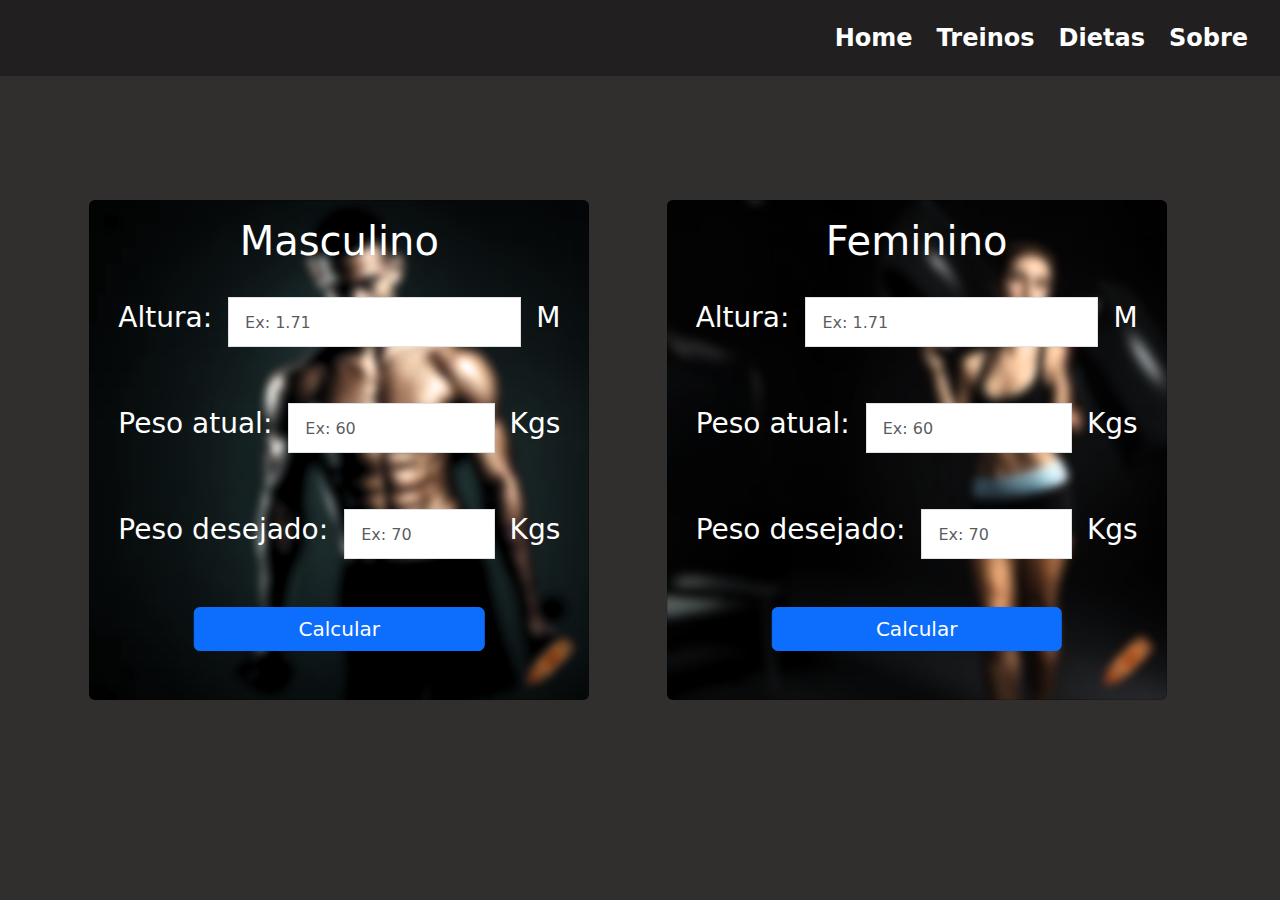
<file: pag-calculo-msc-fem.html>
<!DOCTYPE html>
<html lang="pt-br">
<head>
  <meta charset="UTF-8">
  <meta name="viewport" content="width=device-width, initial-scale=1.0">
  <title>Gym Tracker</title>
  <link rel="stylesheet" href="./assets/css/style.css">
</head>
<body>
  <header>
    <section class="navbar navbar-expand-lg fs-4 fw-bold p-1">
      <article class="container-fluid">
        <section class="collapse navbar-collapse" id="navbarNav">
          <ul class="navbar-nav d-flex ms-auto p-1">
            <li class="nav-item p-1">
              <a class="nav-link active text-white" aria-current="page" href="./index.html">Home</a>
            </li>
            <li class="nav-item p-1">
              <a class="nav-link text-white" href="./pag-treinos.html">Treinos</a>
            </li>
            <li class="nav-item p-1">
              <a class="nav-link text-white" href="./pag-calculo-msc-fem.html">Dietas</a>
            </li>
            <li class="nav-item p-1">
              <a class="nav-link text-white" href="#">Sobre</a>
            </li>
          </ul>
        </section>
      </article>
    </section>
  </header>
  
  <main>
    <section class="container-fluid d-flex row justify-content-center position-absolute top-50 start-50 translate-middle fs-3">
      <article class="row justify-content-evenly align-items-center">
        <div class="card col-4 text-white" style="width: 500px; height: 500px;" id="card-masc">
          <!-- Card de dados masculinos -->
          <form class="card-body d-flex flex-column">
            <h5 class="card-title text-center fs-1">Masculino</h5>
            
            <div class="input-group mt-4">
              <p class="card-text">Altura: </p>
              <input type="number" maxlength="4" id="altura-masc" class="form-control p-3 ms-3 me-3" style="height: 50px;" placeholder="Ex: 1.71" aria-label="Ex_name" aria-describedby="basic-addon1" required>
              <p> M</p>
            </div>

            <div class="input-group mt-5">
              <p class="card-text">Peso atual: </p>
              <input type="number" maxlength="4" id="peso-atual-masc" class="form-control p-3 ms-3 me-3" style="height: 50px;" placeholder="Ex: 60" aria-label="Ex_name" aria-describedby="basic-addon1" required>
              <p> Kgs</p>
            </div>

            <div class="input-group mt-5">
              <p class="card-text">Peso desejado: </p>
              <input type="number" maxlength="4" id="peso-desejado-masc" class="form-control p-3 ms-3 me-3" style="height: 50px;" placeholder="Ex: 70" aria-label="Ex_name" aria-describedby="basic-addon1">
              <p> Kgs</p>
            </div>
            <button id="calcular-btn-masc" class="btn btn-primary fs-5 position-absolute bottom-0 start-50 translate-middle-x col-7 mb-5">Calcular</button>
          </form>
        </div>

        <div class="card col-4 text-white" style="width: 500px; height: 500px;" id="card-fem">
          <!-- Card de dados femininos -->
          <div class="card-body d-flex flex-column">
            <h5 class="card-title text-center fs-1">Feminino</h5>
            
            <div class="input-group mt-4">
              <p class="card-text">Altura: </p>
              <input type="text" id="altura-fem" class="form-control p-3 ms-3 me-3" style="height: 50px;" placeholder="Ex: 1.71" aria-label="Ex_name" aria-describedby="basic-addon1" required>
              <p> M</p>
            </div>

            <div class="input-group mt-5">
              <p class="card-text">Peso atual: </p>
              <input type="text" id="peso-atual-fem" class="form-control p-3 ms-3 me-3" style="height: 50px;" placeholder="Ex: 60" aria-label="Ex_name" aria-describedby="basic-addon1" required>
              <p> Kgs</p>
            </div>

            <div class="input-group mt-5">
              <p class="card-text">Peso desejado: </p>
              <input type="text" id="peso-desejado-fem" class="form-control p-3 ms-3 me-3" style="height: 50px;" placeholder="Ex: 70" aria-label="Ex_name" aria-describedby="basic-addon1">
              <p> Kgs</p>
            </div>
            <button id="calcular-btn-fem" class="btn btn-primary fs-5 position-absolute bottom-0 start-50 translate-middle-x col-7 mb-5">Calcular</button>
          </div>
        </div>
      </article>
    </section>
  </main>

  <script src="./assets/js/bootstrap.bundle.min.js" ></script>
  <script src="./assets/js/popper.min.js"></script>
  <script src="./assets/js/bootstrap.min.js"></script>
  <script src="./assets/js/script.js"></script>
</body>
</html>
</file>
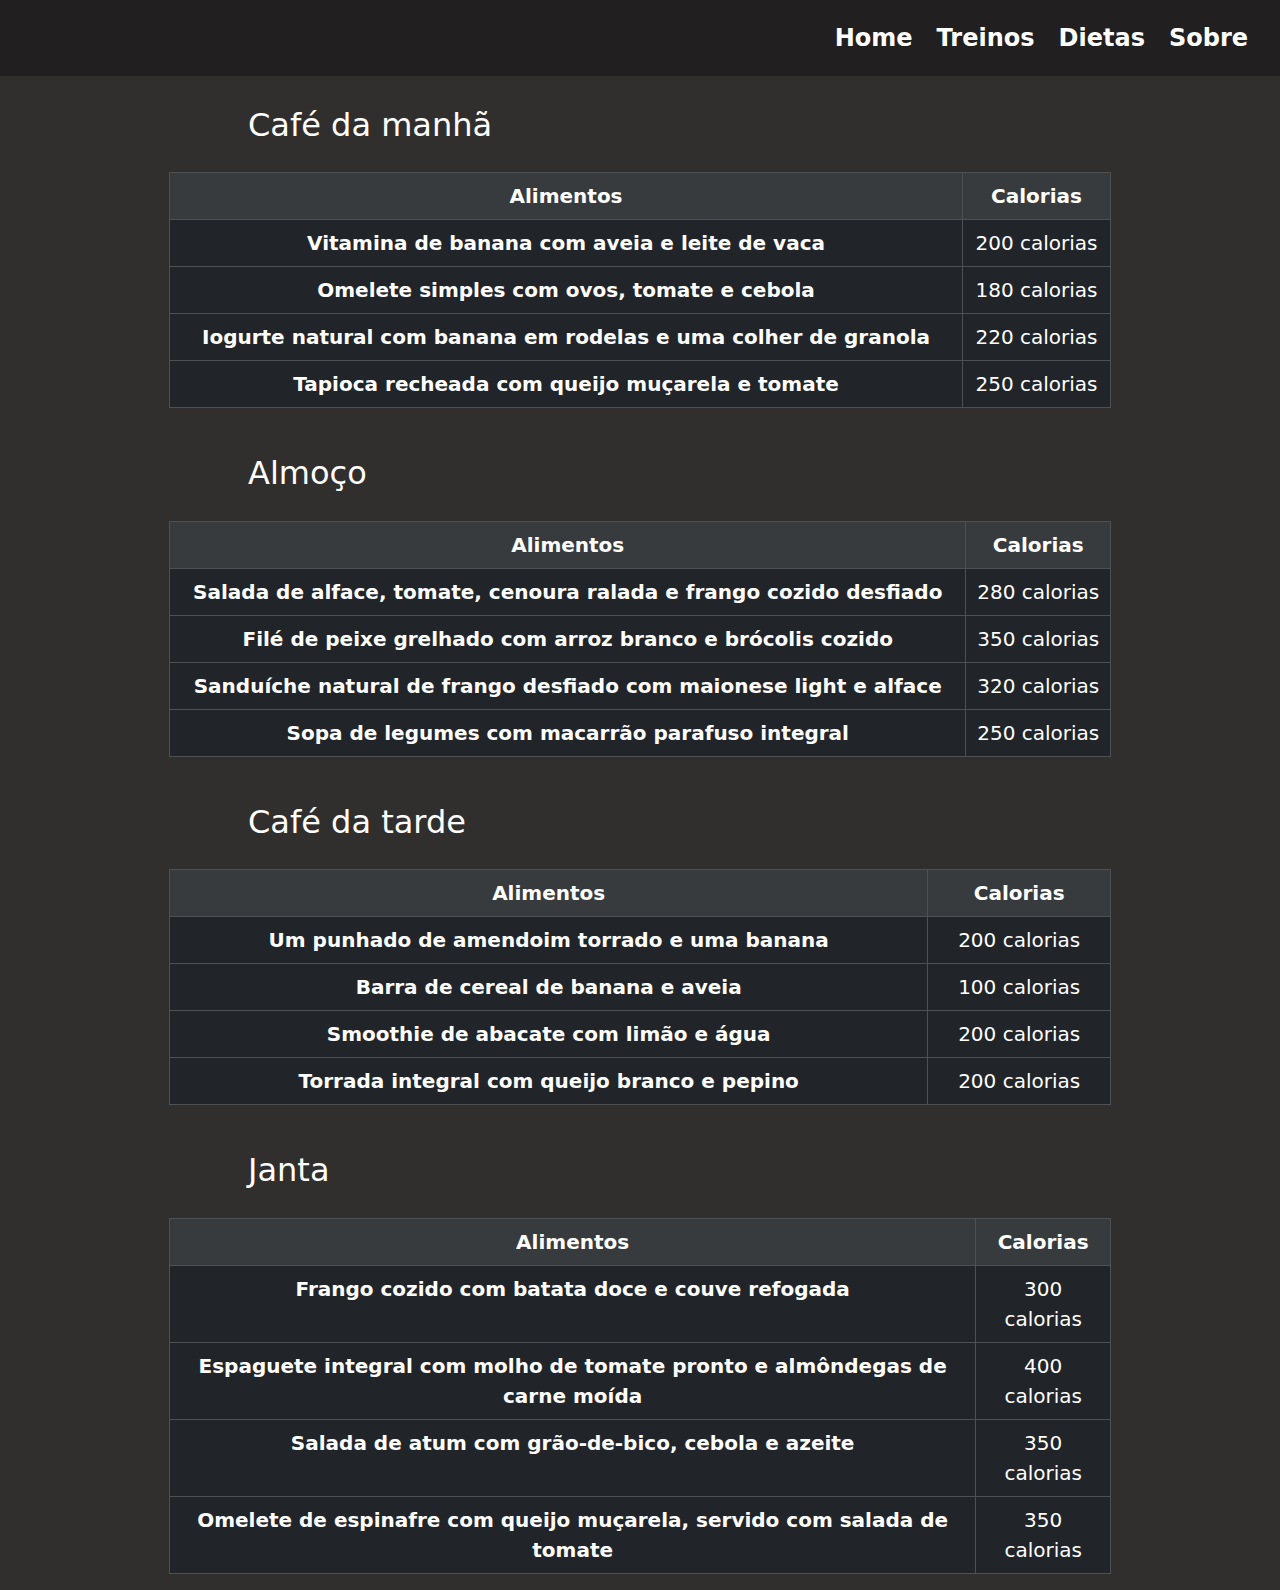
<file: pag-dieta-emag.html>
<!DOCTYPE html>
<html lang="pt-br">
<head>
  <meta charset="UTF-8">
  <meta name="viewport" content="width=device-width, initial-scale=1.0">
  <title>Gym Tracker</title>


  <link rel="stylesheet" href="./assets/css/style.css">
</head>
<body>
  <header>
    <section class="navbar navbar-expand-lg fs-4 fw-bold p-1">
      <article class="container-fluid">
        <section class="collapse navbar-collapse" id="navbarNav">
          <ul class="navbar-nav d-flex ms-auto p-1">
            <li class="nav-item p-1">
              <a class="nav-link active text-white" aria-current="page" href="./index.html">Home</a>
            </li>
            <li class="nav-item p-1">
              <a class="nav-link text-white" href="./pag-treinos.html">Treinos</a>
            </li>
            <li class="nav-item p-1">
              <a class="nav-link text-white" href="./pag-calculo-msc-fem.html">Dietas</a>
            </li>
            <li class="nav-item p-1">
              <a class="nav-link text-white" href="#">Sobre</a>
            </li>
          </ul>
        </section>
      </article>
    </section>
  </header>
  
  <main class="fs-5">

    <h2 class="text-white" style="margin-left: 248px; margin-top: 30px; margin-bottom: -20px;">
      Café da manhã
    </h2>
    <section class="container-fluid d-flex justify-content-center">
      <table class="table mt-5 w-75 table-dark table-bordered">
        <thead class="">
          <tr class="text-center table-active ">
            <th scope="col">Alimentos</th>
            <th scope="col">Calorias</th>
          </tr>
        </thead>
        
        <tbody class="text-center ">
          <tr>
            <th>Vitamina de banana com aveia e leite de vaca</th>
            <td>200 calorias</td>
          <tr>
            <th>Omelete simples com ovos, tomate e cebola</th>
            <td>180 calorias</td>
          </tr>
          <tr>
            <th>Iogurte natural com banana em rodelas e uma colher de granola</th>
            <td>220 calorias</td>
          </tr>
          <tr>
            <th>Tapioca recheada com queijo muçarela e tomate</th>
            <td>250 calorias</td>
          </tr>
        </tbody>
      </table>
    </section>

    <h2 class="text-white" style="margin-left: 248px; margin-top: 30px; margin-bottom: -20px;">
      Almoço
    </h2>
    <section class="container-fluid d-flex justify-content-center">
      <table class="table mt-5 w-75 table-dark table-bordered">
        <thead class="">
          <tr class="text-center table-active ">
            <th scope="col">Alimentos</th>
            <th scope="col">Calorias</th>
          </tr>
        </thead>
        
        <tbody class="text-center ">
          <tr>
            <th>Salada de alface, tomate, cenoura ralada e frango cozido desfiado</th>
            <td>280 calorias</td>
          <tr>
            <th>Filé de peixe grelhado com arroz branco e brócolis cozido</th>
            <td>350 calorias</td>
          </tr>
          <tr>
            <th>Sanduíche natural de frango desfiado com maionese light e alface</th>
            <td>320 calorias</td>
          </tr>
          <tr>
            <th>Sopa de legumes com macarrão parafuso integral</th>
            <td>250 calorias</td>
          </tr>
          
        </tbody>
      </table>
    </section>

    <h2 class="text-white" style="margin-left: 248px; margin-top: 30px; margin-bottom: -20px;">
      Café da tarde
    </h2>
    <section class="container-fluid d-flex justify-content-center">
      <table class="table mt-5 w-75 table-dark table-bordered">
        <thead class="">
          <tr class="text-center table-active ">
            <th scope="col">Alimentos</th>
            <th scope="col">Calorias</th>
          </tr>
        </thead>
        
        <tbody class="text-center">
          <tr>
            <th>Um punhado de amendoim torrado e uma banana</th>
            <td>200 calorias</td>
          <tr>
            <th>Barra de cereal de banana e aveia</th>
            <td>100 calorias</td>
          </tr>
          <tr>
            <th>Smoothie de abacate com limão e água</th>
            <td>200 calorias</td>
          </tr>
          <tr>
            <th>Torrada integral com queijo branco e pepino</th>
            <td>200 calorias</td>
          </tr>
          
        </tbody>
      </table>
    </section>

    <h2 class="text-white" style="margin-left: 248px; margin-top: 30px; margin-bottom: -20px;">
      Janta
    </h2>
    <section class="container-fluid d-flex justify-content-center">
      <table class="table mt-5 w-75 table-dark table-bordered">
        <thead class="">
          <tr class="text-center table-active ">
            <th scope="col">Alimentos</th>
            <th scope="col">Calorias</th>
          </tr>
        </thead>
        
        <tbody class="text-center ">
          <tr>
            <th>Frango cozido com batata doce e couve refogada</th>
            <td>300 calorias</td>
          <tr>
            <th>Espaguete integral com molho de tomate pronto e almôndegas de carne moída</th>
            <td>400 calorias</td>
          </tr>
          <tr>
            <th>Salada de atum com grão-de-bico, cebola e azeite</th>
            <td>350 calorias</td>
          </tr>
          <tr>
            <th>Omelete de espinafre com queijo muçarela, servido com salada de tomate</th>
            <td>350 calorias</td>
          </tr>
         

        </tbody>
      </table>
    </section>
  </main>

  <footer>


  </footer>




  <script src="./assets/js/bootstrap.bundle.min.js" ></script>
  <script src="./assets/js/popper.min.js"></script>
  <script src="./assets/js/bootstrap.min.js"></script>
  <script src="./assets/js/script.js"></script>
</body>
</html>
</file>
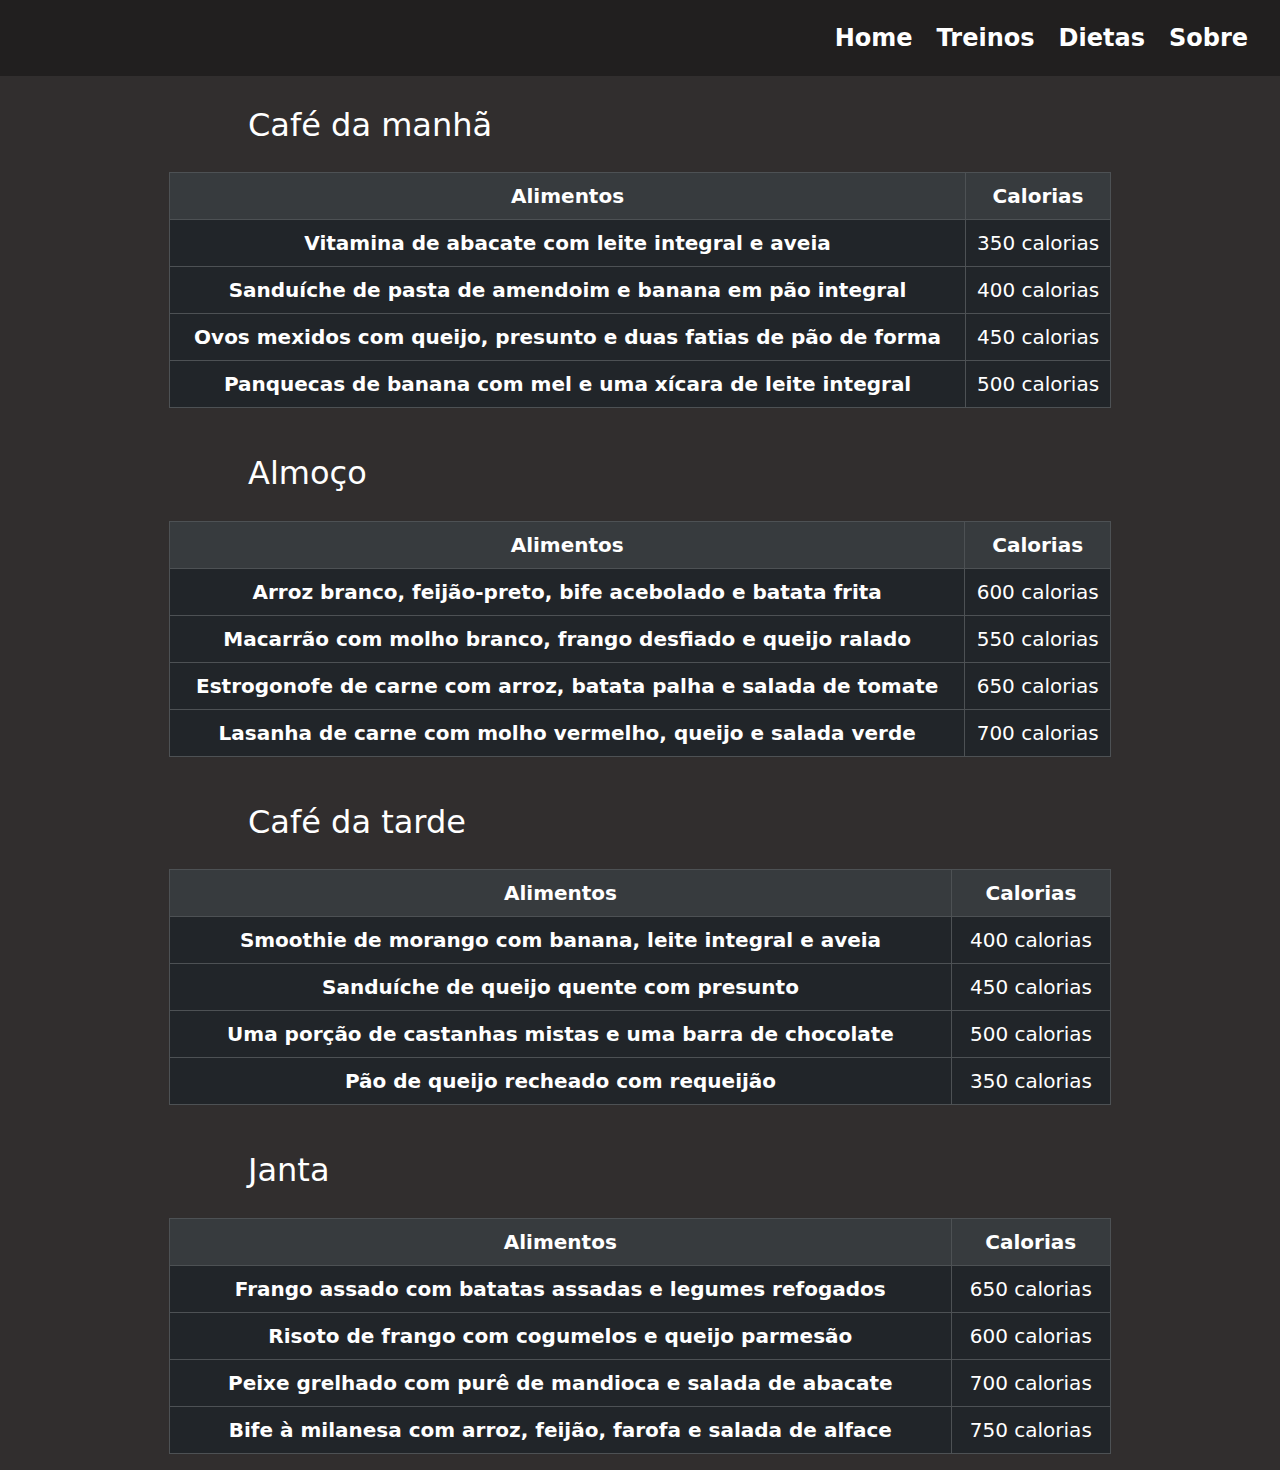
<file: pag-dieta-ganhar.html>
<!DOCTYPE html>
<html lang="pt-br">
<head>
  <meta charset="UTF-8">
  <meta name="viewport" content="width=device-width, initial-scale=1.0">
  <title>Gym Tracker</title>


  <link rel="stylesheet" href="./assets/css/style.css">
</head>
<body>
  <header>
    <section class="navbar navbar-expand-lg fs-4 fw-bold p-1">
      <article class="container-fluid">
        <section class="collapse navbar-collapse" id="navbarNav">
          <ul class="navbar-nav d-flex ms-auto p-1">
            <li class="nav-item p-1">
              <a class="nav-link active text-white" aria-current="page" href="#">Home</a>
            </li>
            <li class="nav-item p-1">
              <a class="nav-link text-white" href="./pag-treinos.html">Treinos</a>
            </li>
            <li class="nav-item p-1">
              <a class="nav-link text-white" href="./pag-calculo-msc-fem.html">Dietas</a>
            </li>
            <li class="nav-item p-1">
              <a class="nav-link text-white" href="#">Sobre</a>
            </li>
          </ul>
        </section>
      </article>
    </section>
  </header>
  
  <main class="fs-5">

    <h2 class="text-white" style="margin-left: 248px; margin-top: 30px; margin-bottom: -20px;">
      Café da manhã
    </h2>
    <section class="container-fluid d-flex justify-content-center">
      <table class="table mt-5 w-75 table-dark table-bordered">
        <thead class="">
          <tr class="text-center table-active ">
            <th scope="col">Alimentos</th>
            <th scope="col">Calorias</th>
          </tr>
        </thead>
        
        <tbody class="text-center ">
          <tr>
            <th>Vitamina de abacate com leite integral e aveia</th>
            <td>350 calorias</td>
          <tr>
            <th>Sanduíche de pasta de amendoim e banana em pão integral</th>
            <td>400 calorias</td>
          </tr>
          <tr>
            <th>Ovos mexidos com queijo, presunto e duas fatias de pão de forma</th>
            <td>450 calorias</td>
          </tr>
          <tr>
            <th>Panquecas de banana com mel e uma xícara de leite integral</th>
            <td>500 calorias</td>
          </tr>
        </tbody>
      </table>
    </section>

    <h2 class="text-white" style="margin-left: 248px; margin-top: 30px; margin-bottom: -20px;">
      Almoço
    </h2>
    <section class="container-fluid d-flex justify-content-center">
      <table class="table mt-5 w-75 table-dark table-bordered">
        <thead class="">
          <tr class="text-center table-active ">
            <th scope="col">Alimentos</th>
            <th scope="col">Calorias</th>
          </tr>
        </thead>
        
        <tbody class="text-center ">
          <tr>
            <th>Arroz branco, feijão-preto, bife acebolado e batata frita</th>
            <td>600 calorias</td>
          <tr>
            <th>Macarrão com molho branco, frango desfiado e queijo ralado</th>
            <td>550 calorias</td>
          </tr>
          <tr>
            <th>Estrogonofe de carne com arroz, batata palha e salada de tomate</th>
            <td>650 calorias</td>
          </tr>
          <tr>
            <th>Lasanha de carne com molho vermelho, queijo e salada verde</th>
            <td>700 calorias</td>
          </tr>
          
        </tbody>
      </table>
    </section>

    <h2 class="text-white" style="margin-left: 248px; margin-top: 30px; margin-bottom: -20px;">
      Café da tarde
    </h2>
    <section class="container-fluid d-flex justify-content-center">
      <table class="table mt-5 w-75 table-dark table-bordered">
        <thead class="">
          <tr class="text-center table-active ">
            <th scope="col">Alimentos</th>
            <th scope="col">Calorias</th>
          </tr>
        </thead>
        
        <tbody class="text-center ">
          <tr>
            <th>Smoothie de morango com banana, leite integral e aveia</th>
            <td>400 calorias</td>
          <tr>
            <th>Sanduíche de queijo quente com presunto</th>
            <td>450 calorias</td>
          </tr>
          <tr>
            <th>Uma porção de castanhas mistas e uma barra de chocolate</th>
            <td>500 calorias</td>
          </tr>
          <tr>
            <th>Pão de queijo recheado com requeijão</th>
            <td>350 calorias</td>
          </tr>
          
        </tbody>
      </table>
    </section>

    <h2 class="text-white" style="margin-left: 248px; margin-top: 30px; margin-bottom: -20px;">
      Janta
    </h2>
    <section class="container-fluid d-flex justify-content-center">
      <table class="table mt-5 w-75 table-dark table-bordered">
        <thead class="">
          <tr class="text-center table-active ">
            <th scope="col">Alimentos</th>
            <th scope="col">Calorias</th>
          </tr>
        </thead>
        
        <tbody class="text-center ">
          <tr>
            <th>Frango assado com batatas assadas e legumes refogados</th>
            <td>650 calorias</td>
          <tr>
            <th>Risoto de frango com cogumelos e queijo parmesão</th>
            <td>600 calorias</td>
          </tr>
          <tr>
            <th>Peixe grelhado com purê de mandioca e salada de abacate</th>
            <td>700 calorias</td>
          </tr>
          <tr>
            <th>Bife à milanesa com arroz, feijão, farofa e salada de alface</th>
            <td>750 calorias</td>
          </tr>
         

        </tbody>
      </table>
    </section>
  </main>

  <footer>


  </footer>




  <script src="./assets/js/bootstrap.bundle.min.js" ></script>
  <script src="./assets/js/popper.min.js"></script>
  <script src="./assets/js/bootstrap.min.js"></script>
  <script src="./assets/js/script.js"></script>
</body>
</html>
</file>
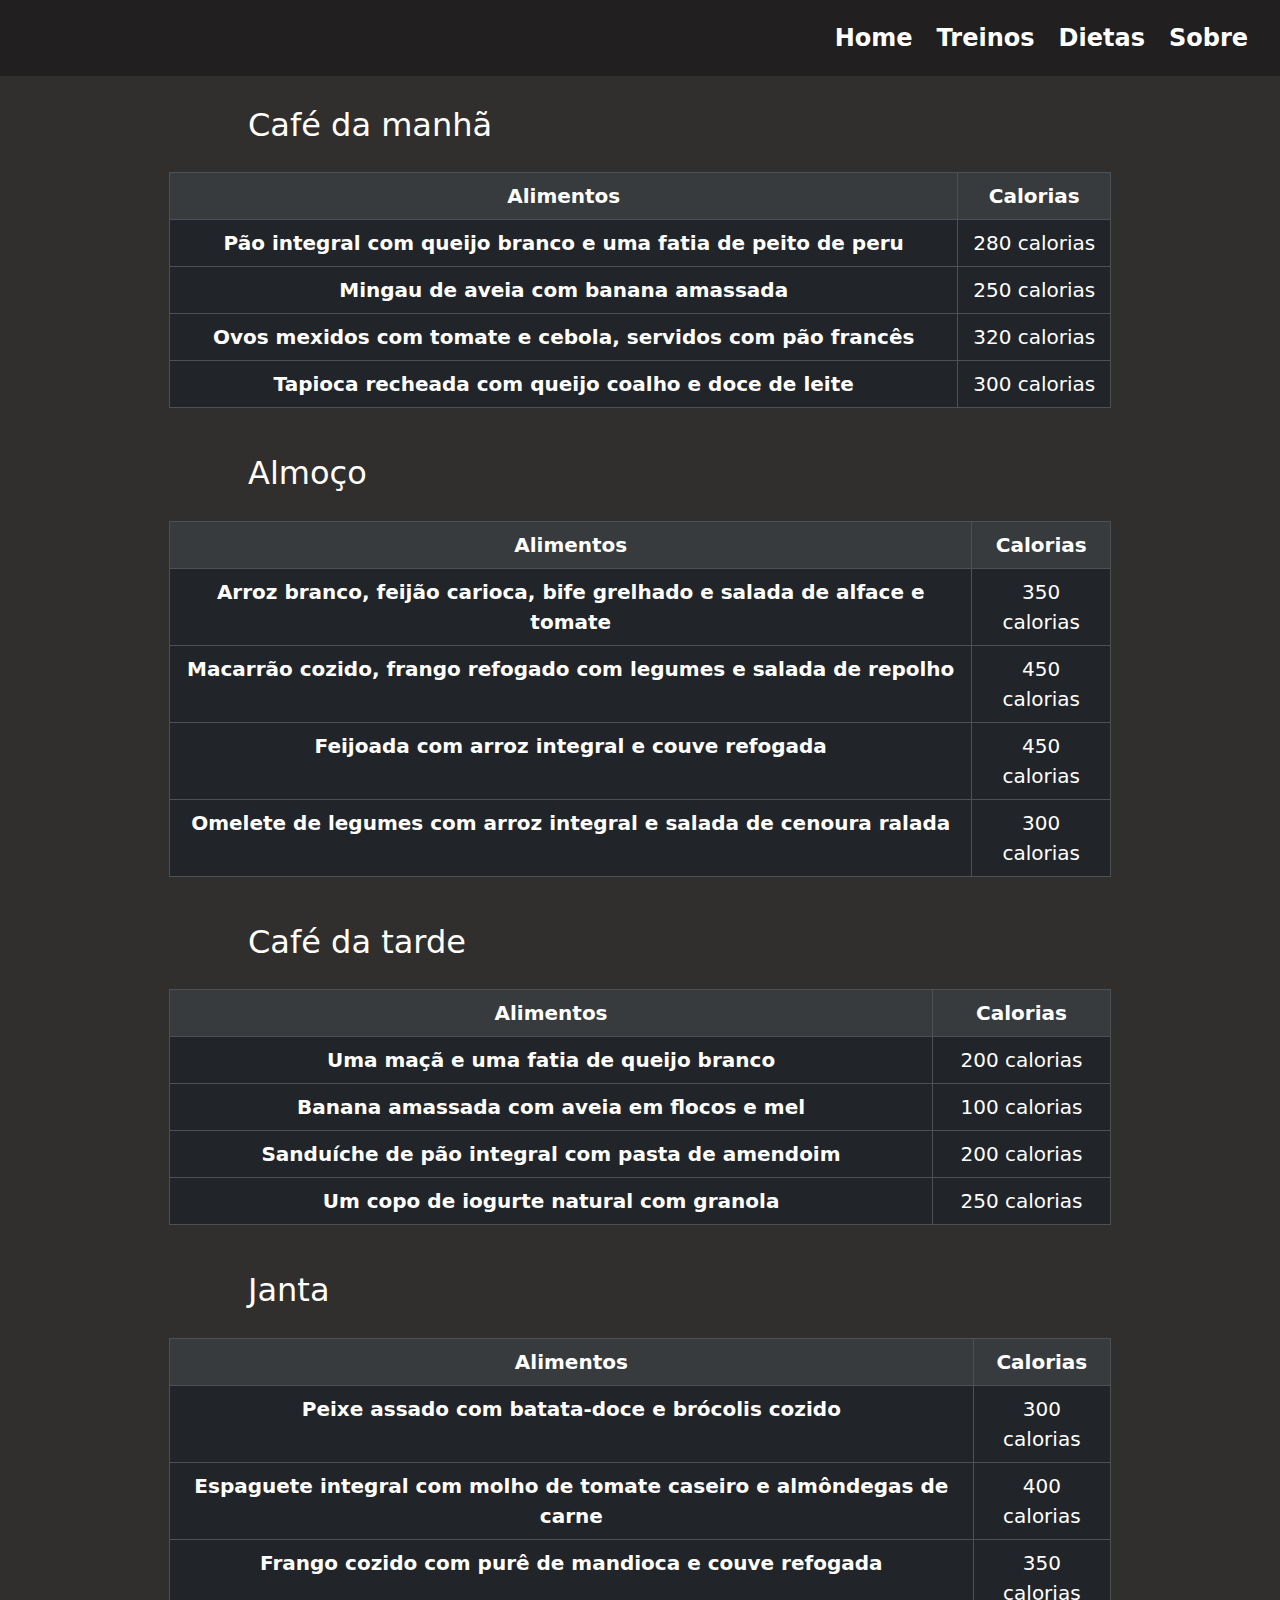
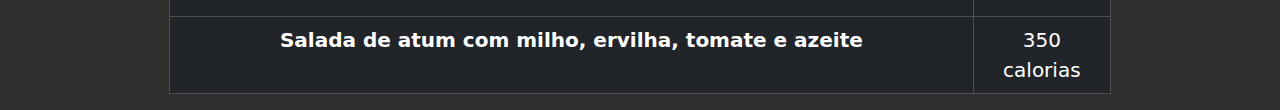
<file: pag-dieta-manter.html>
<!DOCTYPE html>
<html lang="pt-br">
<head>
  <meta charset="UTF-8">
  <meta name="viewport" content="width=device-width, initial-scale=1.0">
  <title>Gym Tracker</title>


  <link rel="stylesheet" href="./assets/css/style.css">
</head>
<body>
  <header>
    <section class="navbar navbar-expand-lg fs-4 fw-bold p-1">
      <article class="container-fluid">
        <section class="collapse navbar-collapse" id="navbarNav">
          <ul class="navbar-nav d-flex ms-auto p-1">
            <li class="nav-item p-1">
              <a class="nav-link active text-white" aria-current="page" href="#">Home</a>
            </li>
            <li class="nav-item p-1">
              <a class="nav-link text-white" href="./pag-treinos.html">Treinos</a>
            </li>
            <li class="nav-item p-1">
              <a class="nav-link text-white" href="./pag-calculo-msc-fem.html">Dietas</a>
            </li>
            <li class="nav-item p-1">
              <a class="nav-link text-white" href="#">Sobre</a>
            </li>
          </ul>
        </section>
      </article>
    </section>
  </header>
  
  <main class="fs-5">

    <h2 class="text-white" style="margin-left: 248px; margin-top: 30px; margin-bottom: -20px;">
      Café da manhã
    </h2>
    <section class="container-fluid d-flex justify-content-center">
      <table class="table mt-5 w-75 table-dark table-bordered">
        <thead class="">
          <tr class="text-center table-active ">
            <th scope="col">Alimentos</th>
            <th scope="col">Calorias</th>
          </tr>
        </thead>
        
        <tbody class="text-center ">
          <tr>
            <th>Pão integral com queijo branco e uma fatia de peito de peru</th>
            <td>280 calorias</td>
          <tr>
            <th>Mingau de aveia com banana amassada</th>
            <td>250 calorias</td>
          </tr>
          <tr>
            <th>Ovos mexidos com tomate e cebola, servidos com pão francês</th>
            <td>320 calorias</td>
          </tr>
          <tr>
            <th>Tapioca recheada com queijo coalho e doce de leite</th>
            <td>300 calorias</td>
          </tr>
        </tbody>
      </table>
    </section>

    <h2 class="text-white" style="margin-left: 248px; margin-top: 30px; margin-bottom: -20px;">
      Almoço
    </h2>
    <section class="container-fluid d-flex justify-content-center">
      <table class="table mt-5 w-75 table-dark table-bordered">
        <thead class="">
          <tr class="text-center table-active ">
            <th scope="col">Alimentos</th>
            <th scope="col">Calorias</th>
          </tr>
        </thead>
        
        <tbody class="text-center ">
          <tr>
            <th>Arroz branco, feijão carioca, bife grelhado e salada de alface e tomate</th>
            <td>350 calorias</td>
          <tr>
            <th>Macarrão cozido, frango refogado com legumes e salada de repolho</th>
            <td>450 calorias</td>
          </tr>
          <tr>
            <th>Feijoada com arroz integral e couve refogada</th>
            <td>450 calorias</td>
          </tr>
          <tr>
            <th>Omelete de legumes com arroz integral e salada de cenoura ralada</th>
            <td>300 calorias</td>
          </tr>
          
        </tbody>
      </table>
    </section>

    <h2 class="text-white" style="margin-left: 248px; margin-top: 30px; margin-bottom: -20px;">
      Café da tarde
    </h2>
    <section class="container-fluid d-flex justify-content-center">
      <table class="table mt-5 w-75 table-dark table-bordered">
        <thead class="">
          <tr class="text-center table-active ">
            <th scope="col">Alimentos</th>
            <th scope="col">Calorias</th>
          </tr>
        </thead>
        
        <tbody class="text-center ">
          <tr>
            <th>Uma maçã e uma fatia de queijo branco</th>
            <td>200 calorias</td>
          <tr>
            <th>Banana amassada com aveia em flocos e mel</th>
            <td>100 calorias</td>
          </tr>
          <tr>
            <th>Sanduíche de pão integral com pasta de amendoim</th>
            <td>200 calorias</td>
          </tr>
          <tr>
            <th>Um copo de iogurte natural com granola</th>
            <td>250 calorias</td>
          </tr>
          
        </tbody>
      </table>
    </section>

    <h2 class="text-white" style="margin-left: 248px; margin-top: 30px; margin-bottom: -20px;">
      Janta
    </h2>
    <section class="container-fluid d-flex justify-content-center">
      <table class="table mt-5 w-75 table-dark table-bordered">
        <thead class="">
          <tr class="text-center table-active ">
            <th scope="col">Alimentos</th>
            <th scope="col">Calorias</th>
          </tr>
        </thead>
        
        <tbody class="text-center ">
          <tr>
            <th>Peixe assado com batata-doce e brócolis cozido</th>
            <td>300 calorias</td>
          <tr>
            <th>Espaguete integral com molho de tomate caseiro e almôndegas de carne</th>
            <td>400 calorias</td>
          </tr>
          <tr>
            <th>Frango cozido com purê de mandioca e couve refogada</th>
            <td>350 calorias</td>
          </tr>
          <tr>
            <th>Salada de atum com milho, ervilha, tomate e azeite</th>
            <td>350 calorias</td>
          </tr>
         

        </tbody>
      </table>
    </section>
  </main>

  <footer>


  </footer>




  <script src="./assets/js/bootstrap.bundle.min.js" ></script>
  <script src="./assets/js/popper.min.js"></script>
  <script src="./assets/js/bootstrap.min.js"></script>
  <script src="./assets/js/script.js"></script>
</body>
</html>
</file>
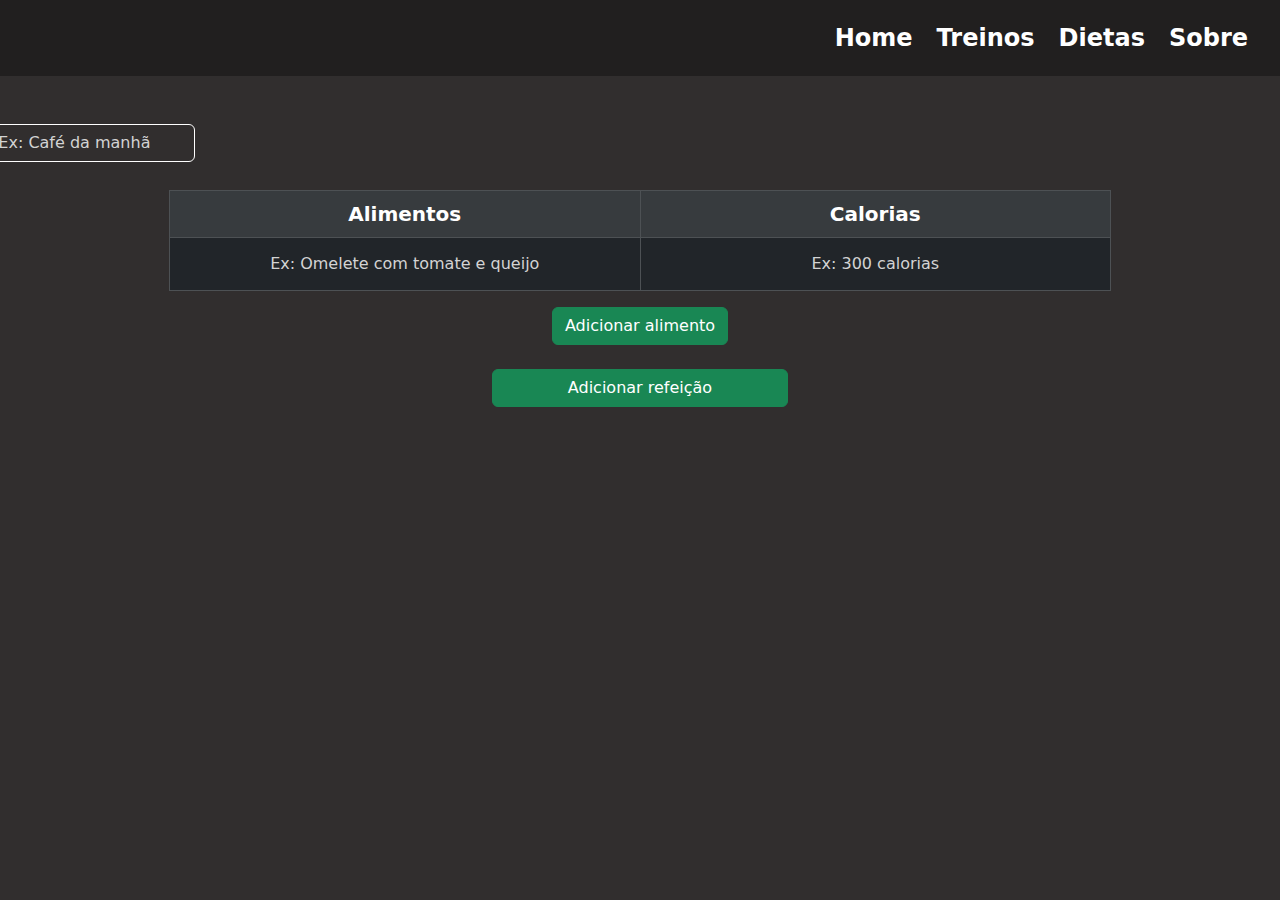
<file: pag-dieta-personalizada.html>
<!DOCTYPE html>
<html lang="pt-br">
<head>
  <meta charset="UTF-8">
  <meta name="viewport" content="width=device-width, initial-scale=1.0">
  <title>Gym Tracker</title>
  <link rel="stylesheet" href="./assets/css/style.css">
</head>
<body>
  <header>
    <section class="navbar navbar-expand-lg fs-4 fw-bold p-1">
      <article class="container-fluid">
        <section class="collapse navbar-collapse" id="navbarNav">
          <ul class="navbar-nav d-flex ms-auto p-1">
            <li class="nav-item p-1">
              <a class="nav-link active text-white" aria-current="page" href="./index.html">Home</a>
            </li>
            <li class="nav-item p-1">
              <a class="nav-link text-white" href="./pag-treinos.html">Treinos</a>
            </li>
            <li class="nav-item p-1">
              <a class="nav-link text-white" href="./pag-calculo-msc-fem.html">Dietas</a>
            </li>
            <li class="nav-item p-1">
              <a class="nav-link text-white" href="#">Sobre</a>
            </li>
          </ul>
        </section>
      </article>
    </section>
  </header>
  
  <main class="fs-5">
    <!-- Tabela de Treinos Inicial -->
    <section id="tables-container" class="container-fluid d-flex flex-column align-items-center">

      <h2 class="text-white col-2 mt-5" style="margin-left: -1100px; margin-top: 0px; margin-bottom: -20px;">
        <div class="input-group">
          <input type="text" class="form-control" placeholder="Ex: Café da manhã" aria-label="Ex_name" aria-describedby="basic-addon1">
        </div>
      </h2>

      <table id="tabela-dietas-1" class="table mt-5 w-75 table-dark table-bordered">
        <thead class="">
          <tr class="text-center table-active ">
            <th scope="col">Alimentos</th>
            <th scope="col">Calorias</th>
          </tr>
        </thead>
        
        <tbody class="text-center">
          <!-- Linhas de treino -->
          <tr>
            <td>
              <div class="input-group">
                <input type="text" class="form-control" placeholder="Ex: Omelete com tomate e queijo" aria-label="Ex_name" aria-describedby="basic-addon1">
              </div>
            </td>
            <td>
              <div class="input-group">
                <input type="text" class="form-control" placeholder="Ex: 300 calorias" aria-label="Ex_name" aria-describedby="basic-addon1">
              </div>
            </td>
          </tr>
        </tbody>
      </table>
      <button type="button" class="btn btn-success mb-4" onclick="addRow('tabela-dietas-1')">Adicionar alimento</button>
    </section>

    <!-- Botão "Adicionar dia" -->
    <section class="container-fluid d-flex flex-column justify-content-center col-3">
      <button type="button" class="btn btn-success mb-4" onclick="addTable()">Adicionar refeição</button>
    </section>
  </main>

  <footer>
  </footer>

  <script src="./assets/js/bootstrap.bundle.min.js" ></script>
  <script src="./assets/js/popper.min.js"></script>
  <script src="./assets/js/bootstrap.min.js"></script>

  <script>

    let tableCount = 1;

    function addRow(tableId) {
      var table = document.getElementById(tableId);

      var newRow = table.insertRow(-1);

      var cell1 = newRow.insertCell(0);
      var cell2 = newRow.insertCell(1);

      cell1.innerHTML = `<div class="input-group"><input type="text" class="form-control" placeholder="Ex: Omelete com tomate e queijo" aria-label="Ex_name" aria-describedby="basic-addon1"></div>`;
      cell2.innerHTML = `<div class="input-group"><input type="text" class="form-control" placeholder="Ex: 300 calorias" aria-label="Ex_name" aria-describedby="basic-addon1"></div>`;
    }

    function addTable() {
      tableCount++;
      var tablesContainer = document.getElementById('tables-container');
      var newTableHTML = `
      <h2 class="text-white col-2" style="margin-left: -1100px; margin-top: 0px; margin-bottom: -20px;">
      <div class="input-group">
        <input type="text" class="form-control" placeholder="Ex: Segunda" aria-label="Ex_name" aria-describedby="basic-addon1">
      </div>
      </h2>
      <table id="tabela-dietas-${tableCount}" class="table mt-5 w-75 table-dark table-bordered">
        <thead class="">
          <tr class="text-center table-active ">
          <th scope="col">Alimentos</th>
          <th scope="col">Calorias</th>
          </tr>
        </thead>
        
        <tbody class="text-center">
          <tr>
            <td>
              <div class="input-group">
                <input type="text" class="form-control" placeholder="Ex: Omelete com tomate e queijo" aria-label="Ex_name" aria-describedby="basic-addon1">
              </div>
            </td>
            <td>
              <div class="input-group">
                <input type="text" class="form-control" placeholder="Ex: 300 calorias" aria-label="Ex_name" aria-describedby="basic-addon1">
              </div>
            </td>
          </tr>
        </tbody>
      </table>
      <button type="button" class="btn btn-success mb-4" onclick="addRow('tabela-dietas-${tableCount}')">Adicionar alimento</button>
      `;
      tablesContainer.insertAdjacentHTML('beforeend', newTableHTML);
    }


  </script>



</body>
</html>
</file>
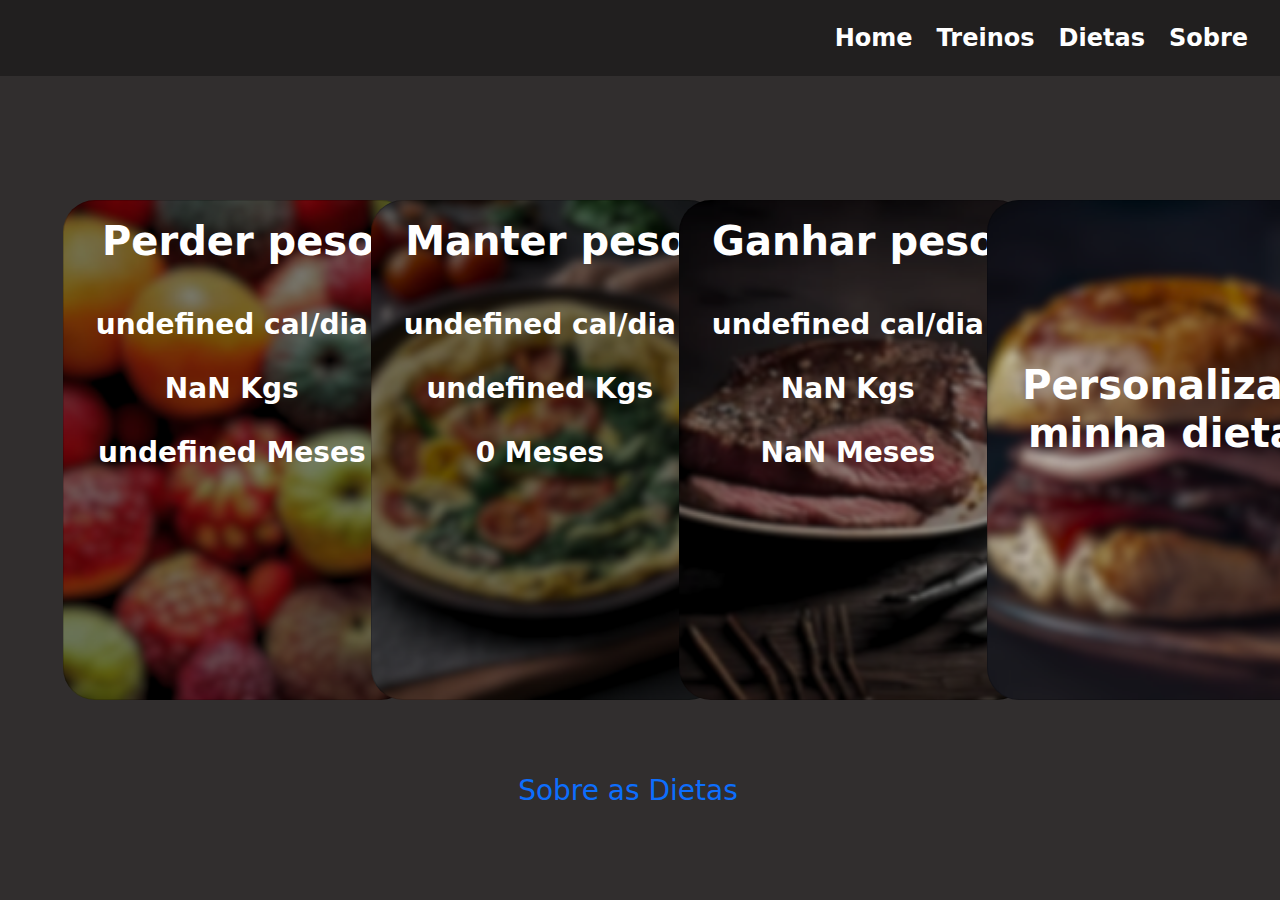
<file: pag-dietas.html>
<!DOCTYPE html>
<html lang="pt-br">
<head>
  <meta charset="UTF-8">
  <meta name="viewport" content="width=device-width, initial-scale=1.0">
  <title>Gym Tracker - Resultados de Dieta</title>
  <link rel="stylesheet" href="./assets/css/style.css">
</head>
<body>
  <header>
    <section class="navbar navbar-expand-lg fs-4 fw-bold p-1">
      <article class="container-fluid">
        <section class="collapse navbar-collapse" id="navbarNav">
          <ul class="navbar-nav d-flex ms-auto p-1">
            <li class="nav-item p-1">
              <a class="nav-link active text-white" aria-current="page" href="#">Home</a>
            </li>
            <li class="nav-item p-1">
              <a class="nav-link text-white" href="./pag-treinos.html">Treinos</a>
            </li>
            <li class="nav-item p-1">
              <a class="nav-link text-white" href="./pag-calculo-msc-fem.html">Dietas</a>
            </li>
            <li class="nav-item p-1">
              <a class="nav-link text-white" href="#">Sobre</a>
            </li>
          </ul>
        </section>
      </article>
    </section>
  </header>
  
  <main>
    <section class="container-fluid d-flex row align-content-center position-absolute top-50 start-50 translate-middle fs-3">
      <section class="d-flex justify-content-around flex-wrap text-center">

        <div class="col-2">
          <a href="./pag-dieta-emag.html" class="card rounded-5 d-flex flex-column fw-bold " id="dieta_emagrecer" style="height: 500px; width: 350px;">
            <article class="card-body text-white">
              <h5 class="card-title text-center fs-1 fw-bold">Perder peso</h5>
              <div class="card-text" style="margin-left: -45px;"  >
                <ul class="lh-lg d-flex flex-column">
                  <li class="mt-4">
                    <span id="cals_emagrecer"></span>
                  </li>

                  <li class="mt-2">
                    <span id="peso_final_emagrecer"></span>
                  </li>

                  <li class="mt-2">
                    <span id="tempo_esperado_emagrecer"></span>
                  </li>
                </ul>
              </div>
            </article>
          </a>
        </div>

        <div class="col-2">
          <a href="./pag-dieta-manter.html" class="card rounded-5 d-flex flex-column fw-bold" id="dieta_manter" style="height: 500px; width: 350px;">
            <article class="card-body text-white ">
              <h5 class="card-title text-center fs-1 fw-bold">Manter peso</h5>
              <div class="card-text" style="margin-left: -45px;"  >
                <ul class="lh-lg d-flex flex-column">
                  <li class="mt-4">
                    <span id="cals_manter"></span>
                    
                  </li>

                  <li class="mt-2">
                    <span id="peso_final_manter"></span>
                    
                  </li>

                  <li class="mt-2">
                    <span id="tempo_esperado_manter"></span>
                    
                  </li>
                </ul>
              </div>
            </article>
          </a>
        </div>

        <div class="col-2">
          <a href="./pag-dieta-ganhar.html" class="card rounded-5 d-flex flex-column fw-bold" id="dieta_ganhar" style="height: 500px; width: 350px;">
            <article class="card-body text-white ">
              <h5 class="card-title text-center fs-1 fw-bold">Ganhar peso</h5>
              <div class="card-text" style="margin-left: -45px;"  >
                <ul class="lh-lg d-flex flex-column">
                  <li class="mt-4">
                    <span id="cals_ganhar"></span>
                    
                  </li>

                  <li class="mt-2">
                    <span id="peso_final_ganhar"></span>
                    
                  </li>

                  <li class="mt-2">
                    <span id="tempo_esperado_ganhar"></span>
                    
                  </li>
                </ul>
              </div>
            </article>
          </a>
        </div>

        <div class="col-2">
          <a href="./pag-dieta-personalizada.html" class="card rounded-5 d-flex flex-column fw-bold" id="dieta_personalizada" style="height: 500px; width: 350px;">
            <article class="card-body text-white mt-5">
              <h5 class="card-title text-center fs-1 fw-bold mt-5"><br> Personalizar <br> minha dieta</h5>                
            </article>
          </a>
        </div>

        <article class="container-fluid text-center position-absolute" id="sobre_treinos">
          <a href="#">Sobre as Dietas</a>
        </article>
      </section>
    </section>
  </main>

  <script src="./assets/js/bootstrap.bundle.min.js" ></script>
  <script src="./assets/js/popper.min.js"></script>
  <script src="./assets/js/bootstrap.min.js"></script>
  <script src="./assets/js/script.js"></script>

  <script>
    function getUrlParams() {
      var params = {};
      window.location.search.replace(/[?&]+([^=&]+)=([^&]*)/gi, function(str, key, value) {
        params[key] = decodeURIComponent(value);
      });
      return params;
    }

    window.onload = function() {
      var params = getUrlParams();
      document.getElementById('cals_emagrecer').textContent = params.caloriasPerder + ' cal/dia';
      document.getElementById('peso_final_emagrecer').textContent = params.pesoAtual - 15 + ' Kgs';
      document.getElementById('tempo_esperado_emagrecer').textContent = params.tempo + ' Meses';


      document.getElementById('cals_manter').textContent = params.caloriasManter + ' cal/dia';
      document.getElementById('peso_final_manter').textContent = params.pesoAtual + ' Kgs';
      document.getElementById('tempo_esperado_manter').textContent =' 0 ' + ' Meses';


      document.getElementById('cals_ganhar').textContent = params.caloriasGanhar + ' cal/dia';
      document.getElementById('peso_final_ganhar').textContent = params.pesoAtual - -15 + ' Kgs';
      document.getElementById('tempo_esperado_ganhar').textContent = params.tempo - 5 + ' Meses';
    };
  </script>
</body>
</html>
</file>
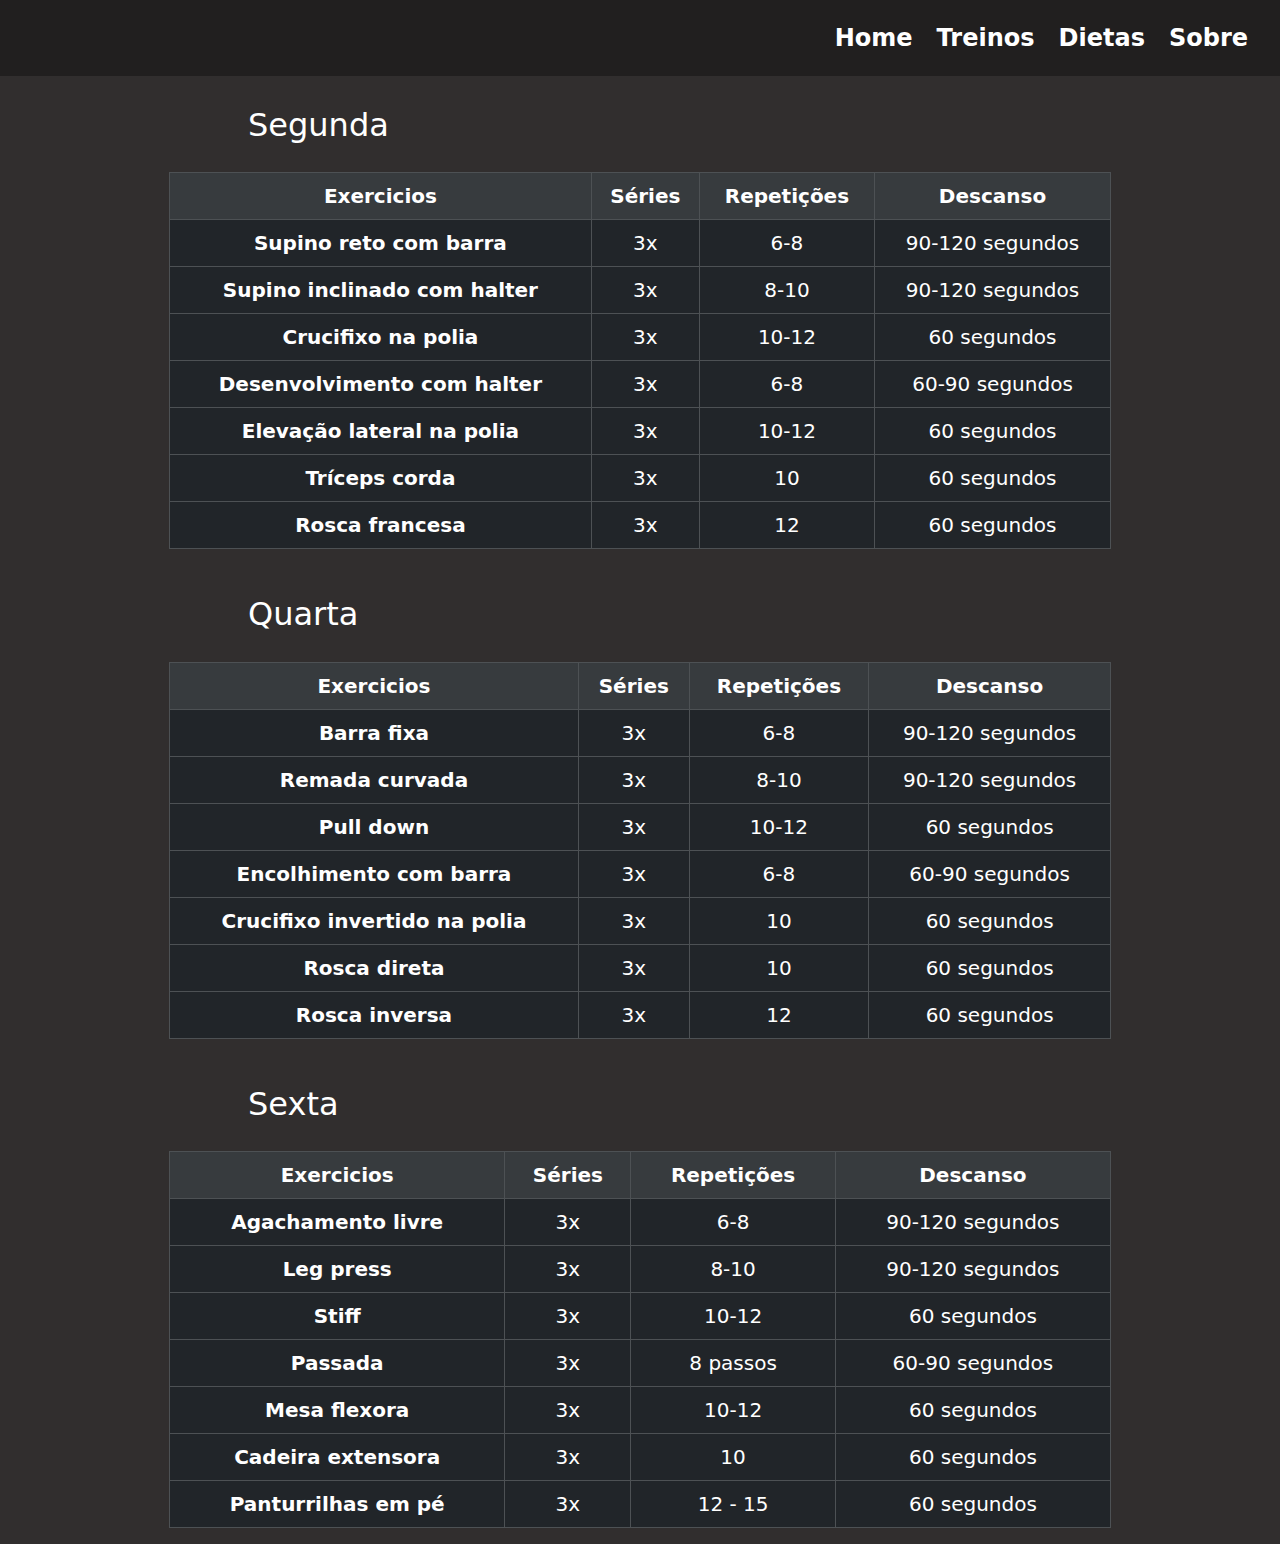
<file: pag-treino-3x.html>
<!DOCTYPE html>
<html lang="pt-br">
<head>
  <meta charset="UTF-8">
  <meta name="viewport" content="width=device-width, initial-scale=1.0">
  <title>Gym Tracker</title>


  <link rel="stylesheet" href="./assets/css/style.css">
</head>
<body>
  <header>
    <section class="navbar navbar-expand-lg fs-4 fw-bold p-1">
      <article class="container-fluid">
        <section class="collapse navbar-collapse" id="navbarNav">
          <ul class="navbar-nav d-flex ms-auto p-1">
            <li class="nav-item p-1">
              <a class="nav-link active text-white" aria-current="page" href="#">Home</a>
            </li>
            <li class="nav-item p-1">
              <a class="nav-link text-white" href="./pag-treinos.html">Treinos</a>
            </li>
            <li class="nav-item p-1">
              <a class="nav-link text-white" href="./pag-calculo-msc-fem.html">Dietas</a>
            </li>
            <li class="nav-item p-1">
              <a class="nav-link text-white" href="#">Sobre</a>
            </li>
          </ul>
        </section>
      </article>
    </section>
  </header>
  
  <main class="fs-5">

    <h2 class="text-white" style="margin-left: 248px; margin-top: 30px; margin-bottom: -20px;">
      Segunda
    </h2>
    <section class="container-fluid d-flex justify-content-center">
      <table class="table mt-5 w-75 table-dark table-bordered">
        <thead class="">
          <tr class="text-center table-active ">
            <th scope="col">Exercicios</th>
            <th scope="col">Séries</th>
            <th scope="col">Repetições</th>
            <th scope="col">Descanso</th>
          </tr>
        </thead>
        
        <tbody class="text-center ">
          <tr>
            <th>Supino reto com barra</th>
            <td>3x</td>
            <td>6-8</td>
            <td>90-120 segundos</td>
          <tr>
            <th>Supino inclinado com halter</th>
            <td>3x</td>
            <td>8-10</td>
            <td>90-120 segundos</td>
          </tr>
          <tr>
            <th>Crucifixo na polia</th>
            <td>3x</td>
            <td>10-12</td>
            <td>60 segundos</td> 
          </tr>
          <tr>
            <th>Desenvolvimento com halter</th>
            <td>3x</td>
            <td>6-8</td>
            <td>60-90 segundos</td>
          </tr>
          <tr>
            <th>Elevação lateral na polia</th>
            <td>3x</td>
            <td>10-12</td>
            <td>60 segundos</td>
          </tr>
          <tr>
            <th>Tríceps corda</th>
            <td>3x</td>
            <td>10</td>
            <td>60 segundos</td>
          </tr>
          <tr>
            <th>Rosca francesa</th>
            <td>3x</td>
            <td>12</td>
            <td>60 segundos</td>
          </tr>

        </tbody>
      </table>
    </section>

    <h2 class="text-white" style="margin-left: 248px; margin-top: 30px; margin-bottom: -20px;">
      Quarta
    </h2>
    <section class="container-fluid d-flex justify-content-center ">
      <table class="table mt-5 w-75 table-dark table-bordered">
        <thead class="">
          <tr class="text-center table-active ">
            <th scope="col">Exercicios</th>
            <th scope="col">Séries</th>
            <th scope="col">Repetições</th>
            <th scope="col">Descanso</th>
          </tr>
        </thead>
        
        <tbody class="text-center ">
          <tr>
            <th>Barra fixa</th>
            <td>3x</td>
            <td>6-8</td>
            <td>90-120 segundos</td>
          <tr>
            <th>Remada curvada</th>
            <td>3x</td>
            <td>8-10</td>
            <td>90-120 segundos</td>
          </tr>
          <tr>
            <th>Pull down</th>
            <td>3x</td>
            <td>10-12</td>
            <td>60 segundos</td> 
          </tr>
          <tr>
            <th>Encolhimento com barra</th>
            <td>3x</td>
            <td>6-8</td>
            <td>60-90 segundos</td>
          </tr>
          <tr>
            <th>Crucifixo invertido na polia</th>
            <td>3x</td>
            <td>10</td>
            <td>60 segundos</td>
          </tr>
          <tr>
            <th>Rosca direta</th>
            <td>3x</td>
            <td>10</td>
            <td>60 segundos</td>
          </tr>
          <tr>
            <th>Rosca inversa</th>
            <td>3x</td>
            <td>12</td>
            <td>60 segundos</td>
          </tr>

        </tbody>
      </table>
    </section>

    <h2 class="text-white" style="margin-left: 248px; margin-top: 30px; margin-bottom: -20px;">
      Sexta
    </h2>
    <section class="container-fluid d-flex justify-content-center ">
      <table class="table mt-5 w-75 table-dark table-bordered">
        <thead class="">
          <tr class="text-center table-active ">
            <th scope="col">Exercicios</th>
            <th scope="col">Séries</th>
            <th scope="col">Repetições</th>
            <th scope="col">Descanso</th>
          </tr>
        </thead>
        
        <tbody class="text-center ">
          <tr>
            <th>Agachamento livre</th>
            <td>3x</td>
            <td>6-8</td>
            <td>90-120 segundos</td>
          <tr>
            <th>Leg press</th>
            <td>3x</td>
            <td>8-10</td>
            <td>90-120 segundos</td>
          </tr>
          <tr>
            <th>Stiff</th>
            <td>3x</td>
            <td>10-12</td>
            <td>60 segundos</td> 
          </tr>
          <tr>
            <th>Passada</th>
            <td>3x</td>
            <td>8 passos</td>
            <td>60-90 segundos</td>
          </tr>
          <tr>
            <th>Mesa flexora</th>
            <td>3x</td>
            <td>10-12</td>
            <td>60 segundos</td>
          </tr>
          <tr>
            <th>Cadeira extensora</th>
            <td>3x</td>
            <td>10</td>
            <td>60 segundos</td>
          </tr>
          <tr>
            <th>Panturrilhas em pé</th>
            <td>3x</td>
            <td>12 - 15</td>
            <td>60 segundos</td>
          </tr>

        </tbody>
      </table>
    </section>



  </main>

  <footer>


  </footer>




  <script src="./assets/js/bootstrap.bundle.min.js" ></script>
  <script src="./assets/js/popper.min.js"></script>
  <script src="./assets/js/bootstrap.min.js"></script>
  <script src="./assets/js/script.js"></script>
</body>
</html>
</file>
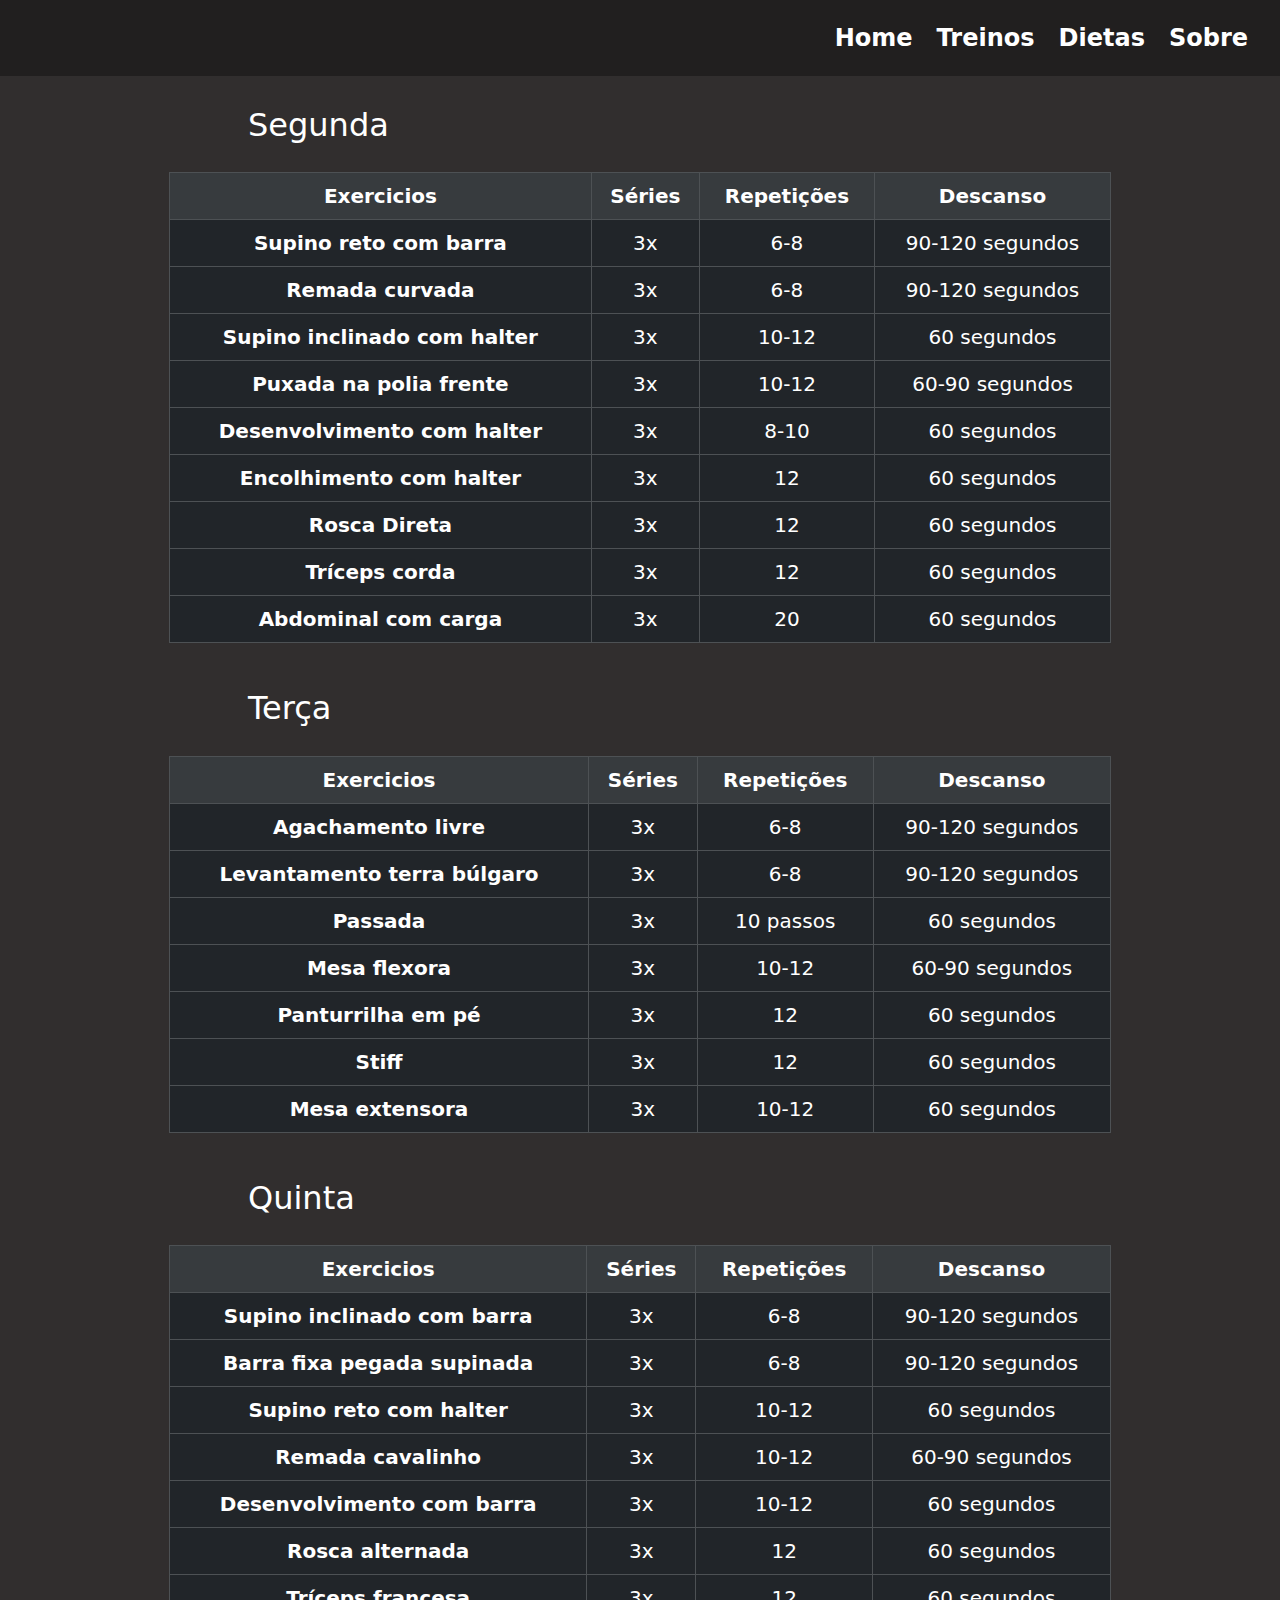
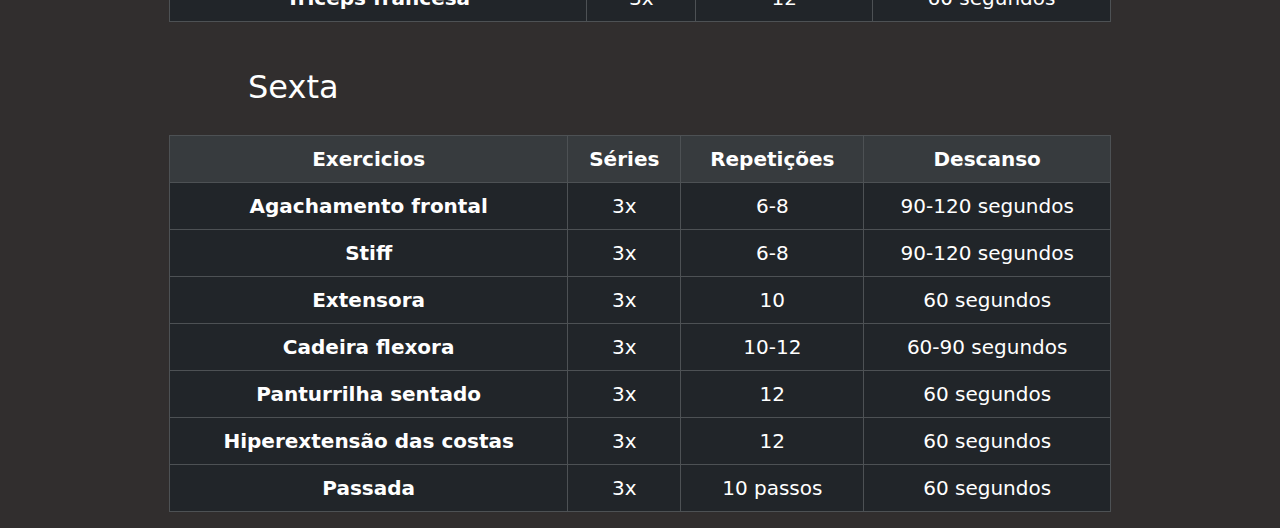
<file: pag-treino-4x.html>
<!DOCTYPE html>
<html lang="pt-br">
<head>
  <meta charset="UTF-8">
  <meta name="viewport" content="width=device-width, initial-scale=1.0">
  <title>Gym Tracker</title>


  <link rel="stylesheet" href="./assets/css/style.css">
</head>
<body>
  <header>
    <section class="navbar navbar-expand-lg fs-4 fw-bold p-1">
      <article class="container-fluid">
        <section class="collapse navbar-collapse" id="navbarNav">
          <ul class="navbar-nav d-flex ms-auto p-1">
            <li class="nav-item p-1">
              <a class="nav-link active text-white" aria-current="page" href="#">Home</a>
            </li>
            <li class="nav-item p-1">
              <a class="nav-link text-white" href="./pag-treinos.html">Treinos</a>
            </li>
            <li class="nav-item p-1">
              <a class="nav-link text-white" href="./pag-calculo-msc-fem.html">Dietas</a>
            </li>
            <li class="nav-item p-1">
              <a class="nav-link text-white" href="#">Sobre</a>
            </li>
          </ul>
        </section>
      </article>
    </section>
  </header>
  
  <main class="fs-5">

    <h2 class="text-white" style="margin-left: 248px; margin-top: 30px; margin-bottom: -20px;">
      Segunda
    </h2>
    <section class="container-fluid d-flex justify-content-center">
      <table class="table mt-5 w-75 table-dark table-bordered">
        <thead class="">
          <tr class="text-center table-active ">
            <th scope="col">Exercicios</th>
            <th scope="col">Séries</th>
            <th scope="col">Repetições</th>
            <th scope="col">Descanso</th>
          </tr>
        </thead>
        
        <tbody class="text-center ">
          <tr>
            <th>Supino reto com barra</th>
            <td>3x</td>
            <td>6-8</td>
            <td>90-120 segundos</td>
          <tr>
            <th>Remada curvada</th>
            <td>3x</td>
            <td>6-8</td>
            <td>90-120 segundos</td>
          </tr>
          <tr>
            <th>Supino inclinado com halter</th>
            <td>3x</td>
            <td>10-12</td>
            <td>60 segundos</td> 
          </tr>
          <tr>
            <th>Puxada na polia frente</th>
            <td>3x</td>
            <td>10-12</td>
            <td>60-90 segundos</td>
          </tr>
          <tr>
            <th>Desenvolvimento com halter</th>
            <td>3x</td>
            <td>8-10</td>
            <td>60 segundos</td>
          </tr>
          <tr>
            <th>Encolhimento com halter</th>
            <td>3x</td>
            <td>12</td>
            <td>60 segundos</td>
          </tr>
          <tr>
            <th>Rosca Direta</th>
            <td>3x</td>
            <td>12</td>
            <td>60 segundos</td>
          </tr>
          <tr>
            <th>Tríceps corda</th>
            <td>3x</td>
            <td>12</td>
            <td>60 segundos</td>
          </tr>
          <tr>
            <th>Abdominal com carga</th>
            <td>3x</td>
            <td>20</td>
            <td>60 segundos</td>
          </tr>

        </tbody>
      </table>
    </section>

    <h2 class="text-white" style="margin-left: 248px; margin-top: 30px; margin-bottom: -20px;">
      Terça
    </h2>
    <section class="container-fluid d-flex justify-content-center ">
      <table class="table mt-5 w-75 table-dark table-bordered">
        <thead class="">
          <tr class="text-center table-active ">
            <th scope="col">Exercicios</th>
            <th scope="col">Séries</th>
            <th scope="col">Repetições</th>
            <th scope="col">Descanso</th>
          </tr>
        </thead>
        
        <tbody class="text-center ">
          <tr>
            <th>Agachamento livre</th>
            <td>3x</td>
            <td>6-8</td>
            <td>90-120 segundos</td>
          <tr>
            <th>Levantamento terra búlgaro</th>
            <td>3x</td>
            <td>6-8</td>
            <td>90-120 segundos</td>
          </tr>
          <tr>
            <th>Passada</th>
            <td>3x</td>
            <td>10 passos</td>
            <td>60 segundos</td> 
          </tr>
          <tr>
            <th>Mesa flexora</th>
            <td>3x</td>
            <td>10-12</td>
            <td>60-90 segundos</td>
          </tr>
          <tr>
            <th>Panturrilha em pé</th>
            <td>3x</td>
            <td>12</td>
            <td>60 segundos</td>
          </tr>
          <tr>
            <th>Stiff</th>
            <td>3x</td>
            <td>12</td>
            <td>60 segundos</td>
          </tr>
          <tr>
            <th>Mesa extensora</th>
            <td>3x</td>
            <td>10-12</td>
            <td>60 segundos</td>
          </tr>

        </tbody>
      </table>
    </section>

    <h2 class="text-white" style="margin-left: 248px; margin-top: 30px; margin-bottom: -20px;">
      Quinta
    </h2>
    <section class="container-fluid d-flex justify-content-center ">
      <table class="table mt-5 w-75 table-dark table-bordered">
        <thead class="">
          <tr class="text-center table-active ">
            <th scope="col">Exercicios</th>
            <th scope="col">Séries</th>
            <th scope="col">Repetições</th>
            <th scope="col">Descanso</th>
          </tr>
        </thead>
        
        <tbody class="text-center ">
          <tr>
            <th>Supino inclinado com barra</th>
            <td>3x</td>
            <td>6-8</td>
            <td>90-120 segundos</td>
          <tr>
            <th>Barra fixa pegada supinada</th>
            <td>3x</td>
            <td>6-8</td>
            <td>90-120 segundos</td>
          </tr>
          <tr>
            <th>Supino reto com halter</th>
            <td>3x</td>
            <td>10-12</td>
            <td>60 segundos</td> 
          </tr>
          <tr>
            <th>Remada cavalinho</th>
            <td>3x</td>
            <td>10-12</td>
            <td>60-90 segundos</td>
          </tr>
          <tr>
            <th>Desenvolvimento com barra</th>
            <td>3x</td>
            <td>10-12</td>
            <td>60 segundos</td>
          </tr>
          <tr>
            <th>Rosca alternada</th>
            <td>3x</td>
            <td>12</td>
            <td>60 segundos</td>
          </tr>
          <tr>
            <th>Tríceps francesa</th>
            <td>3x</td>
            <td>12</td>
            <td>60 segundos</td>
          </tr>

        </tbody>
      </table>
    </section>

    <h2 class="text-white" style="margin-left: 248px; margin-top: 30px; margin-bottom: -20px;">
      Sexta
    </h2>
    <section class="container-fluid d-flex justify-content-center ">
      <table class="table mt-5 w-75 table-dark table-bordered">
        <thead class="">
          <tr class="text-center table-active ">
            <th scope="col">Exercicios</th>
            <th scope="col">Séries</th>
            <th scope="col">Repetições</th>
            <th scope="col">Descanso</th>
          </tr>
        </thead>
        
        <tbody class="text-center ">
          <tr>
            <th>Agachamento frontal</th>
            <td>3x</td>
            <td>6-8</td>
            <td>90-120 segundos</td>
          <tr>
            <th>Stiff</th>
            <td>3x</td>
            <td>6-8</td>
            <td>90-120 segundos</td>
          </tr>
          <tr>
            <th>Extensora</th>
            <td>3x</td>
            <td>10</td>
            <td>60 segundos</td> 
          </tr>
          <tr>
            <th>Cadeira flexora</th>
            <td>3x</td>
            <td>10-12</td>
            <td>60-90 segundos</td>
          </tr>
          <tr>
            <th>Panturrilha sentado</th>
            <td>3x</td>
            <td>12</td>
            <td>60 segundos</td>
          </tr>
          <tr>
            <th>Hiperextensão das costas</th>
            <td>3x</td>
            <td>12</td>
            <td>60 segundos</td>
          </tr>
          <tr>
            <th>Passada</th>
            <td>3x</td>
            <td>10 passos</td>
            <td>60 segundos</td>
          </tr>

        </tbody>
      </table>
    </section>



  </main>

  <footer>


  </footer>




  <script src="./assets/js/bootstrap.bundle.min.js" ></script>
  <script src="./assets/js/popper.min.js"></script>
  <script src="./assets/js/bootstrap.min.js"></script>
  <script src="./assets/js/script.js"></script>
</body>
</html>
</file>
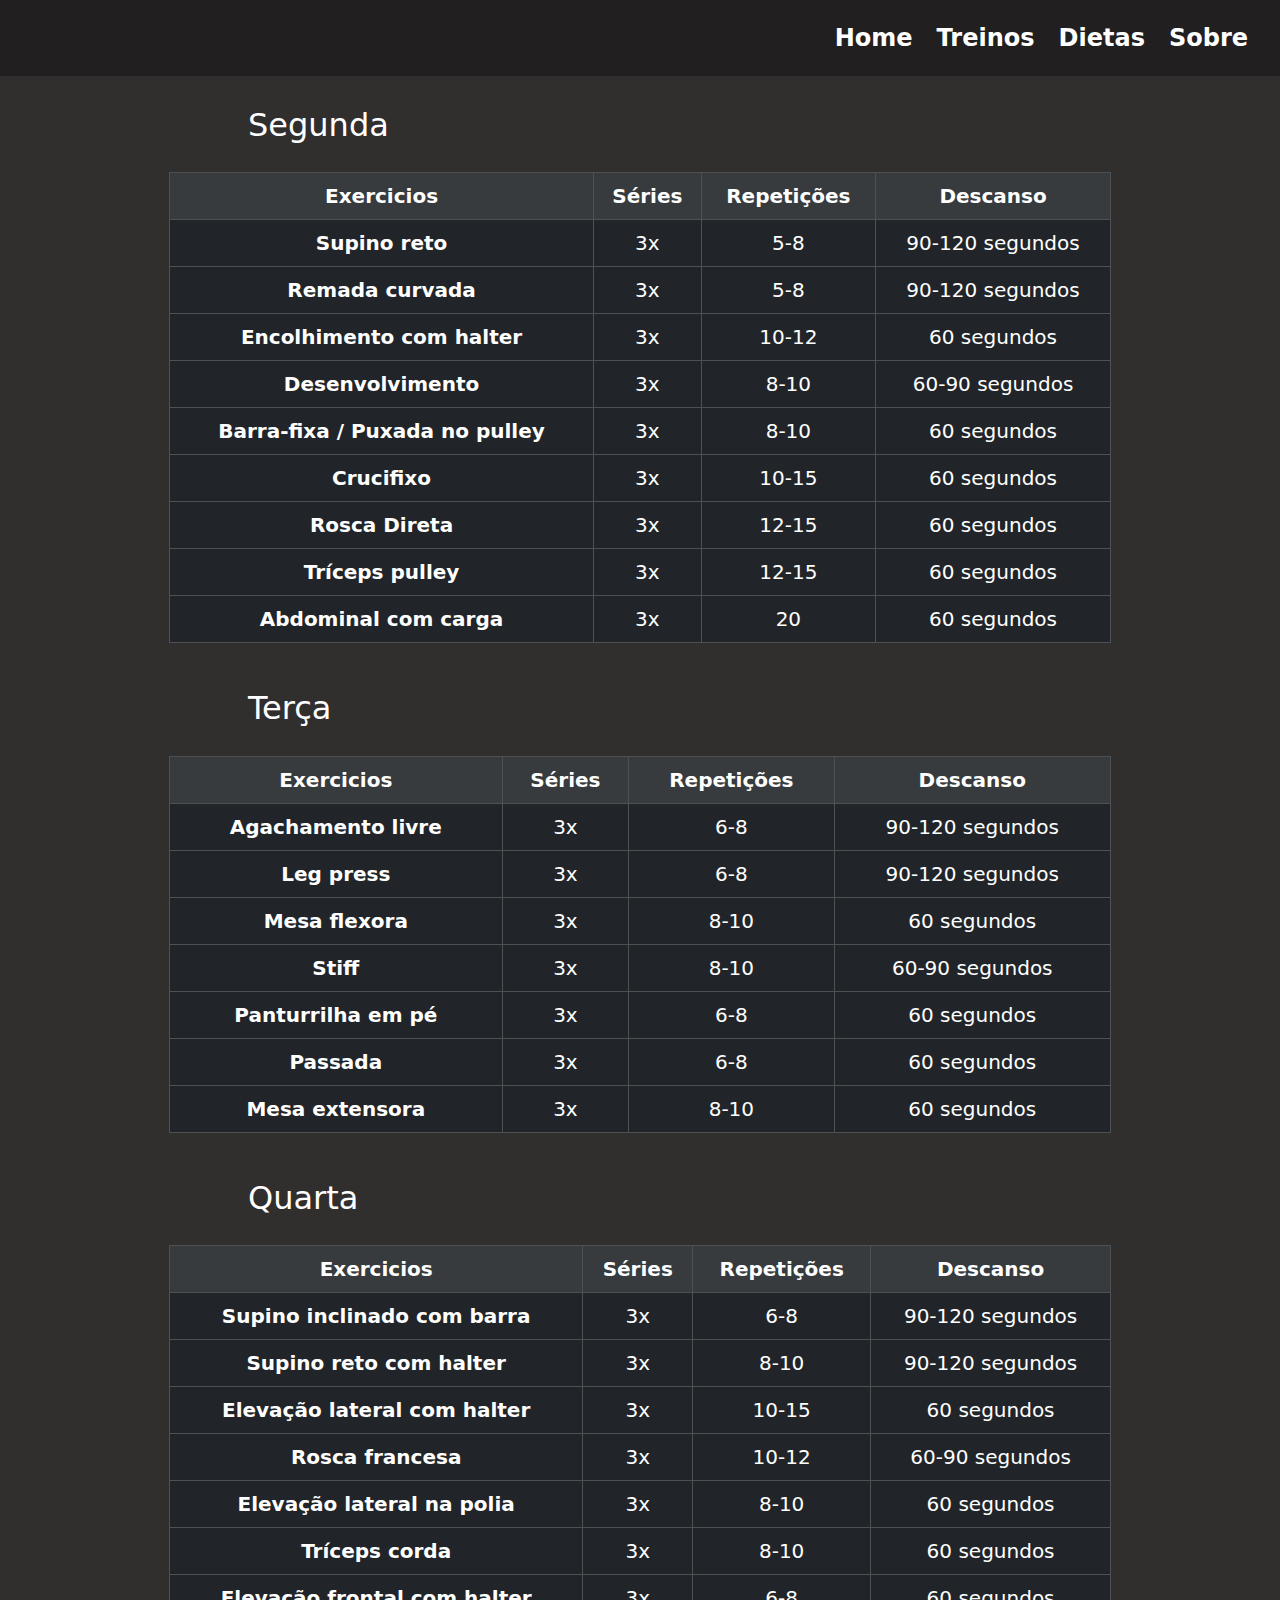
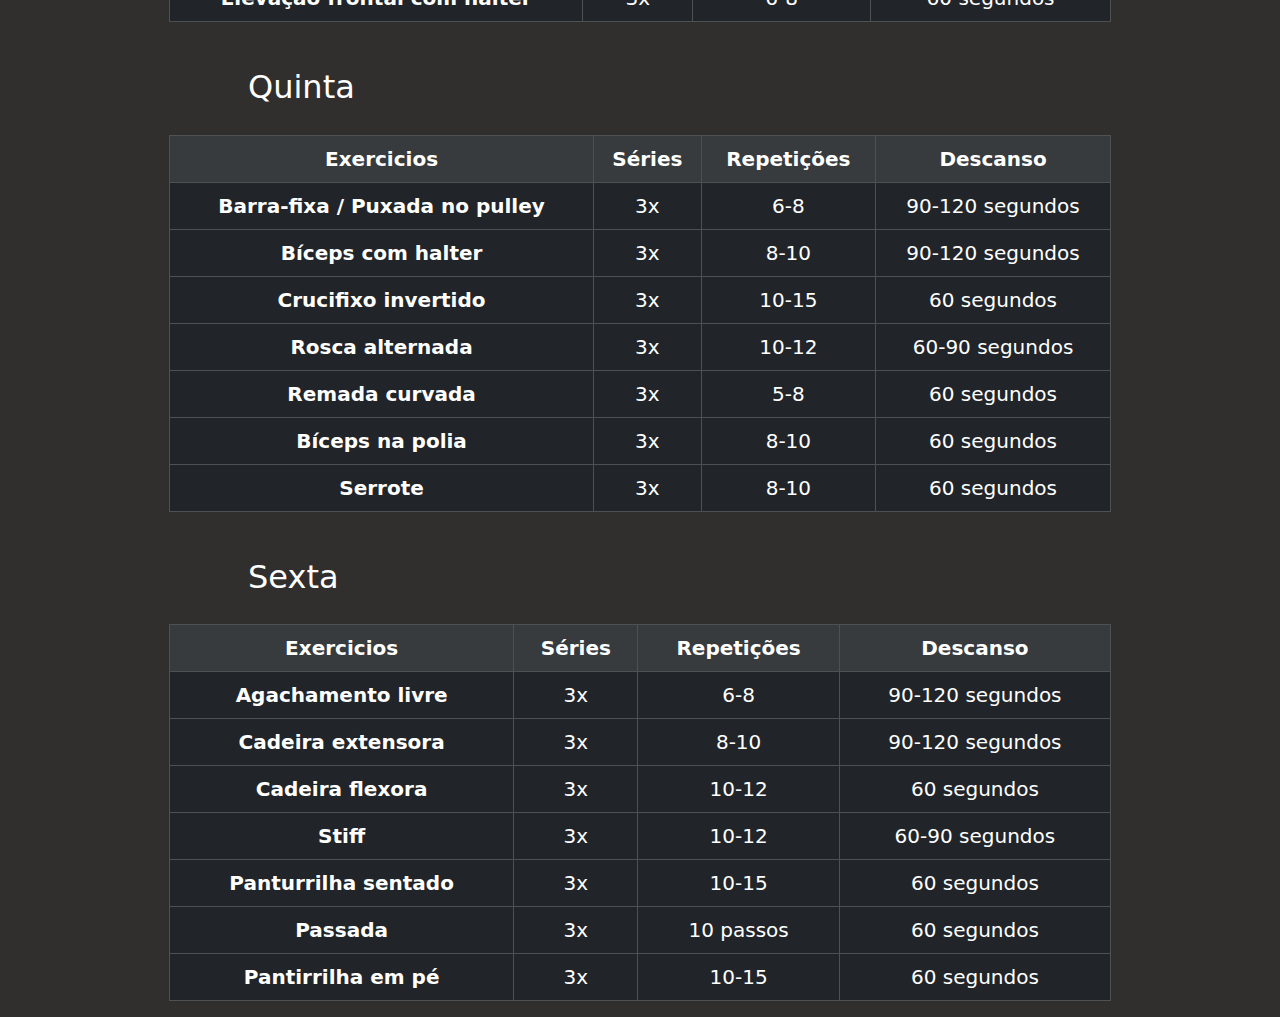
<file: pag-treino-5x.html>
<!DOCTYPE html>
<html lang="pt-br">
<head>
  <meta charset="UTF-8">
  <meta name="viewport" content="width=device-width, initial-scale=1.0">
  <title>Gym Tracker</title>


  <link rel="stylesheet" href="./assets/css/style.css">
</head>
<body>
  <header>
    <section class="navbar navbar-expand-lg fs-4 fw-bold p-1">
      <article class="container-fluid">
        <section class="collapse navbar-collapse" id="navbarNav">
          <ul class="navbar-nav d-flex ms-auto p-1">
            <li class="nav-item p-1">
              <a class="nav-link active text-white" aria-current="page" href="#">Home</a>
            </li>
            <li class="nav-item p-1">
              <a class="nav-link text-white" href="./pag-treinos.html">Treinos</a>
            </li>
            <li class="nav-item p-1">
              <a class="nav-link text-white" href="./pag-calculo-msc-fem.html">Dietas</a>
            </li>
            <li class="nav-item p-1">
              <a class="nav-link text-white" href="#">Sobre</a>
            </li>
          </ul>
        </section>
      </article>
    </section>
  </header>
  
  <main class="fs-5">

    <h2 class="text-white" style="margin-left: 248px; margin-top: 30px; margin-bottom: -20px;">
      Segunda
    </h2>
    <section class="container-fluid d-flex justify-content-center">
      <table class="table mt-5 w-75 table-dark table-bordered">
        <thead class="">
          <tr class="text-center table-active ">
            <th scope="col">Exercicios</th>
            <th scope="col">Séries</th>
            <th scope="col">Repetições</th>
            <th scope="col">Descanso</th>
          </tr>
        </thead>
        
        <tbody class="text-center ">
          <tr>
            <th>Supino reto</th>
            <td>3x</td>
            <td>5-8</td>
            <td>90-120 segundos</td>
          <tr>
            <th>Remada curvada</th>
            <td>3x</td>
            <td>5-8</td>
            <td>90-120 segundos</td>
          </tr>
          <tr>
            <th>Encolhimento com halter
            </th>
            <td>3x</td>
            <td>10-12</td>
            <td>60 segundos</td> 
          </tr>
          <tr>
            <th>Desenvolvimento</th>
            <td>3x</td>
            <td>8-10</td>
            <td>60-90 segundos</td>
          </tr>
          <tr>
            <th>Barra-fixa / Puxada no pulley</th>
            <td>3x</td>
            <td>8-10</td>
            <td>60 segundos</td>
          </tr>
          <tr>
            <th>Crucifixo</th>
            <td>3x</td>
            <td>10-15</td>
            <td>60 segundos</td>
          </tr>
          <tr>
            <th>Rosca Direta</th>
            <td>3x</td>
            <td>12-15</td>
            <td>60 segundos</td>
          </tr>
          <tr>
            <th>Tríceps pulley</th>
            <td>3x</td>
            <td>12-15</td>
            <td>60 segundos</td>
          </tr>
          <tr>
            <th>Abdominal com carga</th>
            <td>3x</td>
            <td>20</td>
            <td>60 segundos</td>
          </tr>

        </tbody>
      </table>
    </section>

    <h2 class="text-white" style="margin-left: 248px; margin-top: 30px; margin-bottom: -20px;">
      Terça
    </h2>
    <section class="container-fluid d-flex justify-content-center ">
      <table class="table mt-5 w-75 table-dark table-bordered">
        <thead class="">
          <tr class="text-center table-active ">
            <th scope="col">Exercicios</th>
            <th scope="col">Séries</th>
            <th scope="col">Repetições</th>
            <th scope="col">Descanso</th>
          </tr>
        </thead>
        
        <tbody class="text-center ">
          <tr>
            <th>Agachamento livre</th>
            <td>3x</td>
            <td>6-8</td>
            <td>90-120 segundos</td>
          <tr>
            <th>Leg press</th>
            <td>3x</td>
            <td>6-8</td>
            <td>90-120 segundos</td>
          </tr>
          <tr>
            <th>Mesa flexora</th>
            <td>3x</td>
            <td>8-10</td>
            <td>60 segundos</td> 
          </tr>
          <tr>
            <th>Stiff</th>
            <td>3x</td>
            <td>8-10</td>
            <td>60-90 segundos</td>
          </tr>
          <tr>
            <th>Panturrilha em pé</th>
            <td>3x</td>
            <td>6-8</td>
            <td>60 segundos</td>
          </tr>
          <tr>
            <th>Passada</th>
            <td>3x</td>
            <td>6-8</td>
            <td>60 segundos</td>
          </tr>
          <tr>
            <th>Mesa extensora</th>
            <td>3x</td>
            <td>8-10</td>
            <td>60 segundos</td>
          </tr>

        </tbody>
      </table>
    </section>

    <h2 class="text-white" style="margin-left: 248px; margin-top: 30px; margin-bottom: -20px;">
      Quarta
    </h2>
    <section class="container-fluid d-flex justify-content-center ">
      <table class="table mt-5 w-75 table-dark table-bordered">
        <thead class="">
          <tr class="text-center table-active ">
            <th scope="col">Exercicios</th>
            <th scope="col">Séries</th>
            <th scope="col">Repetições</th>
            <th scope="col">Descanso</th>
          </tr>
        </thead>
        
        <tbody class="text-center ">
          <tr>
            <th>Supino inclinado com barra</th>
            <td>3x</td>
            <td>6-8</td>
            <td>90-120 segundos</td>
          <tr>
            <th>Supino reto com halter</th>
            <td>3x</td>
            <td>8-10</td>
            <td>90-120 segundos</td>
          </tr>
          <tr>
            <th>Elevação lateral com halter</th>
            <td>3x</td>
            <td>10-15</td>
            <td>60 segundos</td> 
          </tr>
          <tr>
            <th>Rosca francesa</th>
            <td>3x</td>
            <td>10-12</td>
            <td>60-90 segundos</td>
          </tr>
          <tr>
            <th>Elevação lateral na polia</th>
            <td>3x</td>
            <td>8-10</td>
            <td>60 segundos</td>
          </tr>
          <tr>
            <th>Tríceps corda</th>
            <td>3x</td>
            <td>8-10</td>
            <td>60 segundos</td>
          </tr>
          <tr>
            <th>Elevação frontal com halter</th>
            <td>3x</td>
            <td>6-8</td>
            <td>60 segundos</td>
          </tr>

        </tbody>
      </table>
    </section>

    <h2 class="text-white" style="margin-left: 248px; margin-top: 30px; margin-bottom: -20px;">
      Quinta
    </h2>
    <section class="container-fluid d-flex justify-content-center ">
      <table class="table mt-5 w-75 table-dark table-bordered">
        <thead class="">
          <tr class="text-center table-active ">
            <th scope="col">Exercicios</th>
            <th scope="col">Séries</th>
            <th scope="col">Repetições</th>
            <th scope="col">Descanso</th>
          </tr>
        </thead>
        
        <tbody class="text-center ">
          <tr>
            <th>Barra-fixa / Puxada no pulley</th>
            <td>3x</td>
            <td>6-8</td>
            <td>90-120 segundos</td>
          <tr>
            <th>Bíceps com halter</th>
            <td>3x</td>
            <td>8-10</td>
            <td>90-120 segundos</td>
          </tr>
          <tr>
            <th>Crucifixo invertido</th>
            <td>3x</td>
            <td>10-15</td>
            <td>60 segundos</td> 
          </tr>
          <tr>
            <th>Rosca alternada</th>
            <td>3x</td>
            <td>10-12</td>
            <td>60-90 segundos</td>
          </tr>
          <tr>
            <th>Remada curvada</th>
            <td>3x</td>
            <td>5-8</td>
            <td>60 segundos</td>
          </tr>
          <tr>
            <th>Bíceps na polia</th>
            <td>3x</td>
            <td>8-10</td>
            <td>60 segundos</td>
          </tr>
          <tr>
            <th>Serrote</th>
            <td>3x</td>
            <td>8-10</td>
            <td>60 segundos</td>
          </tr>

        </tbody>
      </table>
    </section>

    <h2 class="text-white" style="margin-left: 248px; margin-top: 30px; margin-bottom: -20px;">
      Sexta
    </h2>
    <section class="container-fluid d-flex justify-content-center ">
      <table class="table mt-5 w-75 table-dark table-bordered">
        <thead class="">
          <tr class="text-center table-active ">
            <th scope="col">Exercicios</th>
            <th scope="col">Séries</th>
            <th scope="col">Repetições</th>
            <th scope="col">Descanso</th>
          </tr>
        </thead>
        
        <tbody class="text-center ">
          <tr>
            <th>Agachamento livre</th>
            <td>3x</td>
            <td>6-8</td>
            <td>90-120 segundos</td>
          <tr>
            <th>Cadeira extensora</th>
            <td>3x</td>
            <td>8-10</td>
            <td>90-120 segundos</td>
          </tr>
          <tr>
            <th>Cadeira flexora</th>
            <td>3x</td>
            <td>10-12</td>
            <td>60 segundos</td> 
          </tr>
          <tr>
            <th>Stiff</th>
            <td>3x</td>
            <td>10-12</td>
            <td>60-90 segundos</td>
          </tr>
          <tr>
            <th>Panturrilha sentado</th>
            <td>3x</td>
            <td>10-15</td>
            <td>60 segundos</td>
          </tr>
          <tr>
            <th>Passada</th> 
            <td>3x</td>
            <td>10 passos</td>
            <td>60 segundos</td>
          </tr>
          <tr>
            <th>Pantirrilha em pé</th>
            <td>3x</td>
            <td>10-15</td>
            <td>60 segundos</td>
          </tr>

        </tbody>
      </table>
    </section>



  </main>

  <footer>


  </footer>




  <script src="./assets/js/bootstrap.bundle.min.js" ></script>
  <script src="./assets/js/popper.min.js"></script>
  <script src="./assets/js/bootstrap.min.js"></script>
  <script src="./assets/js/script.js"></script>
</body>
</html>
</file>
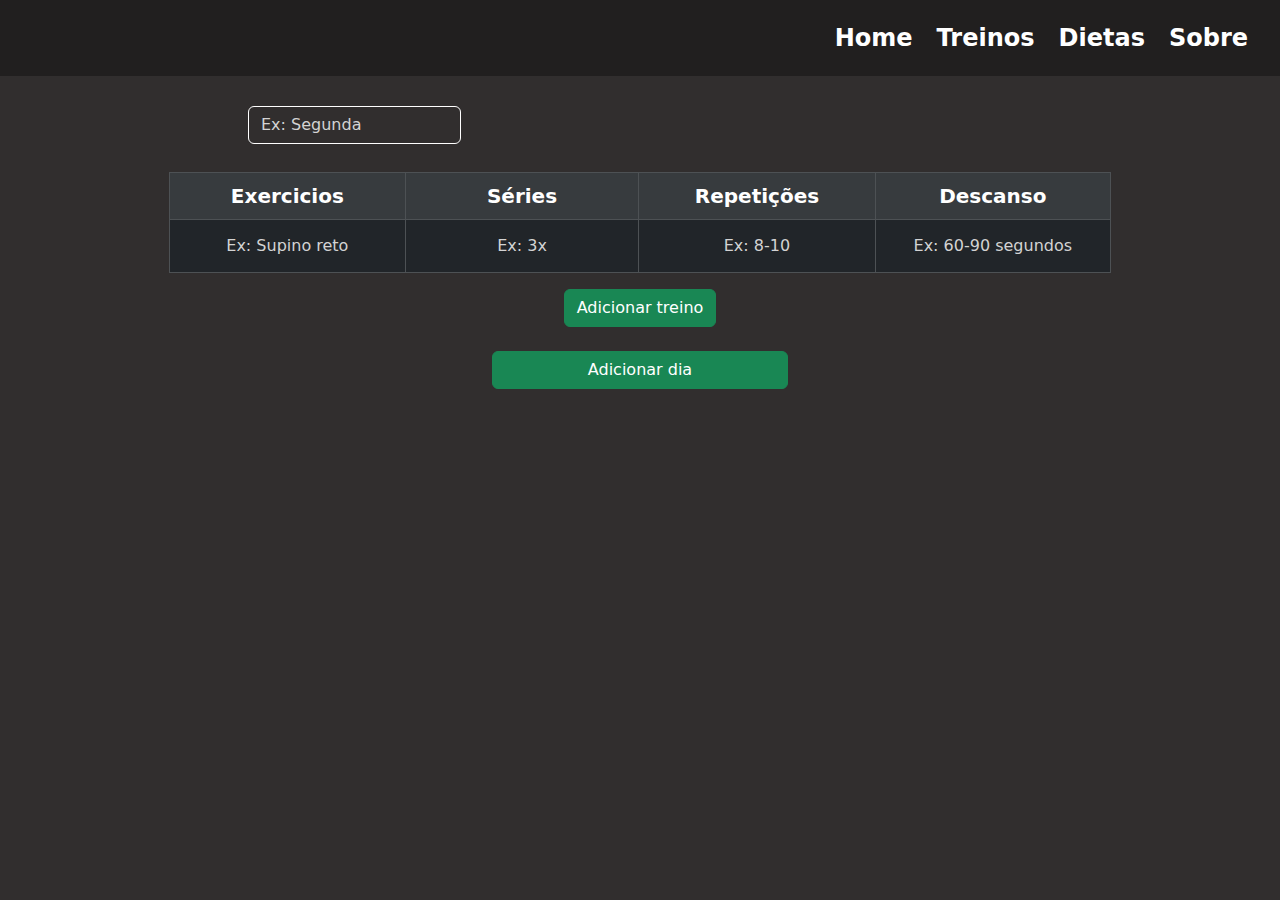
<file: pag-treino-personalizado.html>
<!DOCTYPE html>
<html lang="pt-br">
<head>
  <meta charset="UTF-8">
  <meta name="viewport" content="width=device-width, initial-scale=1.0">
  <title>Gym Tracker</title>
  <link rel="stylesheet" href="./assets/css/style.css">
</head>
<body>
  <header>
    <section class="navbar navbar-expand-lg fs-4 fw-bold p-1">
      <article class="container-fluid">
        <section class="collapse navbar-collapse" id="navbarNav">
          <ul class="navbar-nav d-flex ms-auto p-1">
            <li class="nav-item p-1">
              <a class="nav-link active text-white" aria-current="page" href="./index.html">Home</a>
            </li>
            <li class="nav-item p-1">
              <a class="nav-link text-white" href="./pag-treinos.html">Treinos</a>
            </li>
            <li class="nav-item p-1">
              <a class="nav-link text-white" href="./pag-calculo-msc-fem.html">Dietas</a>
            </li>
            <li class="nav-item p-1">
              <a class="nav-link text-white" href="#">Sobre</a>
            </li>
          </ul>
        </section>
      </article>
    </section>
  </header>
  
  <main class="fs-5">
    <!-- Tabela de Treinos Inicial -->

    <h2 class="text-white col-2" style="margin-left: 248px; margin-top: 30px; margin-bottom: -20px;">
      <div class="input-group">
        <input type="text" class="form-control" placeholder="Ex: Segunda" aria-label="Ex_name" aria-describedby="basic-addon1">
      </div>
    </h2>

    <section id="tables-container" class="container-fluid d-flex flex-column align-items-center">
      <table id="tabela-treinos-1" class="table mt-5 w-75 table-dark table-bordered">
        <thead class="">
          <tr class="text-center table-active ">
            <th scope="col">Exercicios</th>
            <th scope="col">Séries</th>
            <th scope="col">Repetições</th>
            <th scope="col">Descanso</th>
          </tr>
        </thead>
        
        <tbody class="text-center">
          <!-- Linhas de treino -->
          <tr>
            <td>
              <div class="input-group">
                <input type="text" class="form-control" placeholder="Ex: Supino reto" aria-label="Ex_name" aria-describedby="basic-addon1">
              </div>
            </td>
            <td>
              <div class="input-group">
                <input type="text" class="form-control" placeholder="Ex: 3x" aria-label="Ex_name" aria-describedby="basic-addon1">
              </div>
            </td>
            <td>
              <div class="input-group">
                <input type="text" class="form-control" placeholder="Ex: 8-10" aria-label="Ex_name" aria-describedby="basic-addon1">
              </div>
            </td>
            <td>
              <div class="input-group">
                <input type="text" class="form-control" placeholder="Ex: 60-90 segundos" aria-label="Ex_name" aria-describedby="basic-addon1">
              </div>
            </td>
          </tr>
        </tbody>
      </table>
      <button type="button" class="btn btn-success mb-4" onclick="addRow('tabela-treinos-1')">Adicionar treino</button>
    </section>

    <!-- Botão "Adicionar dia" -->
    <section class="container-fluid d-flex flex-column justify-content-center col-3">
      <button type="button" class="btn btn-success mb-4" onclick="addTable()">Adicionar dia</button>
    </section>
  </main>

  <footer>
  </footer>

  <script src="./assets/js/bootstrap.bundle.min.js" ></script>
  <script src="./assets/js/popper.min.js"></script>
  <script src="./assets/js/bootstrap.min.js"></script>
  <script src="./assets/js/script.js"></script>

</body>
</html>
</file>
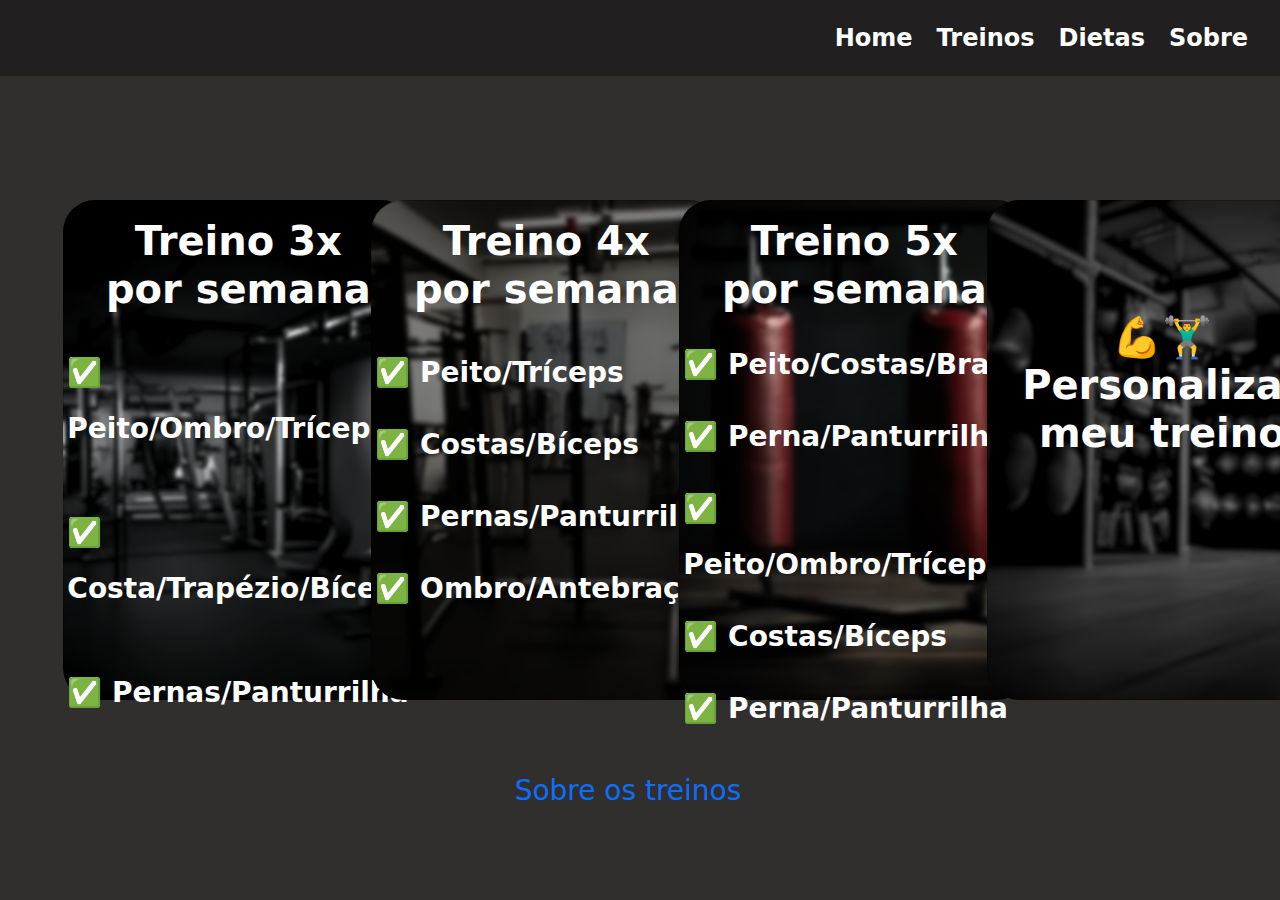
<file: pag-treinos.html>
<!DOCTYPE html>
<html lang="pt-br">
<head>
  <meta charset="UTF-8">
  <meta name="viewport" content="width=device-width, initial-scale=1.0">
  <title>Gym Tracker</title>


  <link rel="stylesheet" href="./assets/css/style.css">
</head>
<body>
  <header>
    <section class="navbar navbar-expand-lg fs-4 fw-bold p-1">
      <article class="container-fluid">
        <section class="collapse navbar-collapse" id="navbarNav">
          <ul class="navbar-nav d-flex ms-auto p-1">
            <li class="nav-item p-1">
              <a class="nav-link text-white" aria-current="page" href="./index.html">Home</a>
            </li>
            <li class="nav-item p-1">
              <a class="nav-link active text-white" href="./pag-treinos.html">Treinos</a>
            </li>
            <li class="nav-item p-1">
              <a class="nav-link text-white" href="./pag-calculo-msc-fem.html">Dietas</a>
            </li>
            <li class="nav-item p-1">
              <a class="nav-link text-white" href="#">Sobre</a>
            </li>
          </ul>
        </section>
      </article>
    </section>
  </header>
  
  <main>

    <section class="container-fluid d-flex row align-content-center position-absolute top-50 start-50 translate-middle fs-3" >
      <section class="d-flex justify-content-around flex-wrap">

        <div class="col-2">
          <a href="./pag-treino-3x.html" class="card rounded-5 d-flex flex-column fw-bold" id="semana3x" style="height: 500px; width: 350px;">
            
            <article class="card-body text-white ">
              <h5 class="card-title text-center fs-1 fw-bold">Treino 3x <br> por semana</h5>
              <div class="card-text position-absolute" style="margin-left: -45px;"  >
                <ul class="lh-lg d-flex flex-column">
                  <li class="mt-4">✅ Peito/Ombro/Tríceps</li>
                  <li class="mt-5">✅ Costa/Trapézio/Bíceps</li>
                  <li class="mt-5">✅ Pernas/Panturrilha</li>
                </ul>
                
              </div>

            </article>
          </a>
        </div>

        <div class="col-2">
          <a href="./pag-treino-4x.html" class="card rounded-5 d-flex flex-column fw-bold" id="semana4x" style="height: 500px; width: 350px;">
            
            <article class="card-body text-white ">
              <h5 class="card-title text-center fs-1 fw-bold">Treino 4x <br> por semana</h5>
              <div class="card-text position-absolute" style="margin-left: -45px;"  >
                <ul class="lh-lg d-flex flex-column">
                  <li class="mt-4">✅ Peito/Tríceps</li>
                  <li class="mt-3">✅ Costas/Bíceps</li>
                  <li class="mt-3">✅ Pernas/Panturrilha</li>
                  <li class="mt-3">✅ Ombro/Antebraço</li>
                </ul> 
                
              </div>

            </article>
          </a>
        </div>

        <div class="col-2">
          <a href="./pag-treino-5x.html" class="card rounded-5 d-flex flex-column fw-bold" id="semana5x" style="height: 500px; width: 350px;">
            
            <article class="card-body text-white ">
              <h5 class="card-title text-center fs-1 fw-bold">Treino 5x <br> por semana</h5>
              <div class="card-text position-absolute" style="margin-left: -45px;"  >
                <ul class="lh-lg d-flex flex-column">
                  <li class="mt-3">✅ Peito/Costas/Braço</li>
                  <li class="mt-3">✅ Perna/Panturrilha</li>
                  <li class="mt-3">✅ Peito/Ombro/Tríceps</li>
                  <li class="mt-3">✅ Costas/Bíceps</li>
                  <li class="mt-3">✅ Perna/Panturrilha</li>

                </ul>
                
              </div>

            </article>
          </a>
        </div>

        <div class="col-2">
          <a href="./pag-treino-personalizado.html" class="card rounded-5 d-flex flex-column fw-bold" id="semana_personalizada" style="height: 500px; width: 350px;">
            <article class="card-body text-white mt-5">
              <h5 class="card-title text-center fs-1 fw-bold mt-5">💪🏋️‍♂️ <br> Personalizar <br> meu treino</h5>                
            </article>
          </a>
        </div>

        <article class="container-fluid text-center position-absolute" id="sobre_treinos">

        <a href="#">Sobre os treinos</a>

        </article>
      </section>


      
    </section>

    


  </main>





  <script src="./assets/js/bootstrap.bundle.min.js" ></script>
  <script src="./assets/js/popper.min.js"></script>
  <script src="./assets/js/bootstrap.min.js"></script>
  <script src="./assets/js/script.js"></script>
</body>
</html>
</file>
